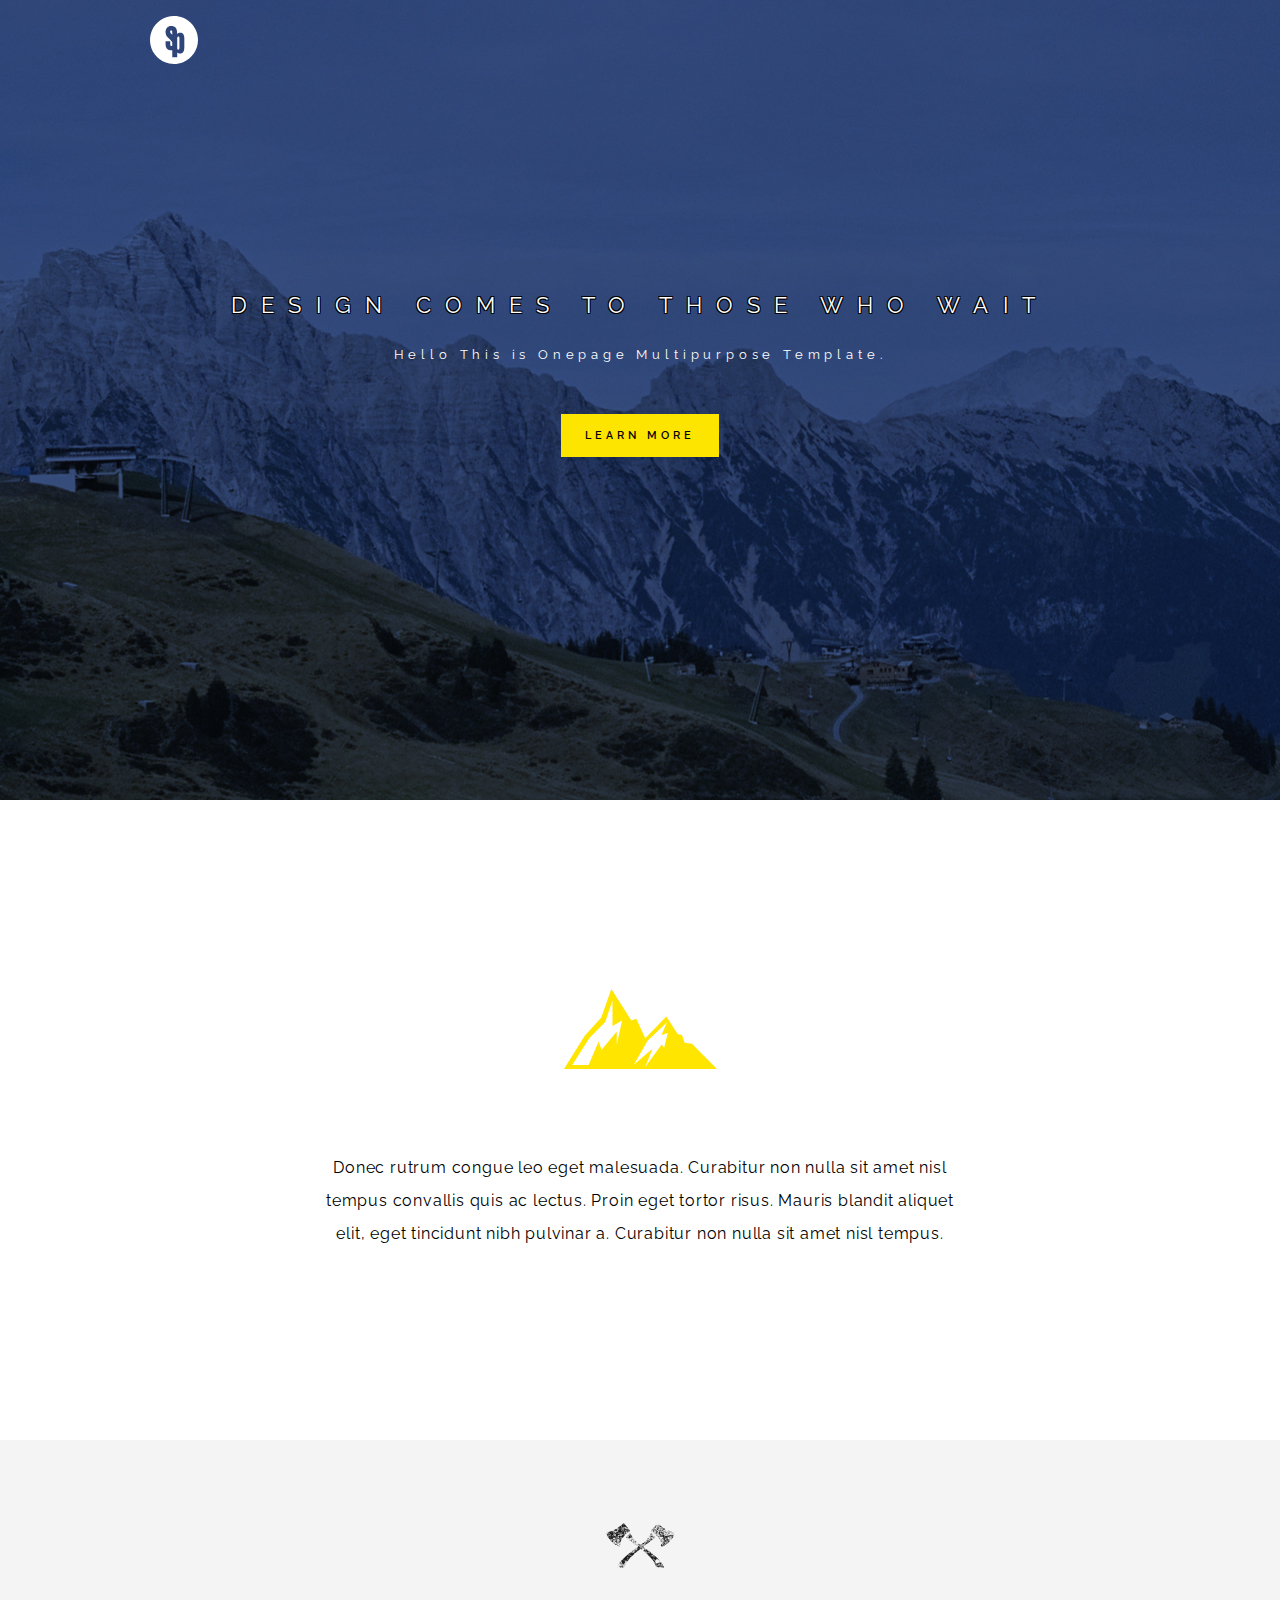
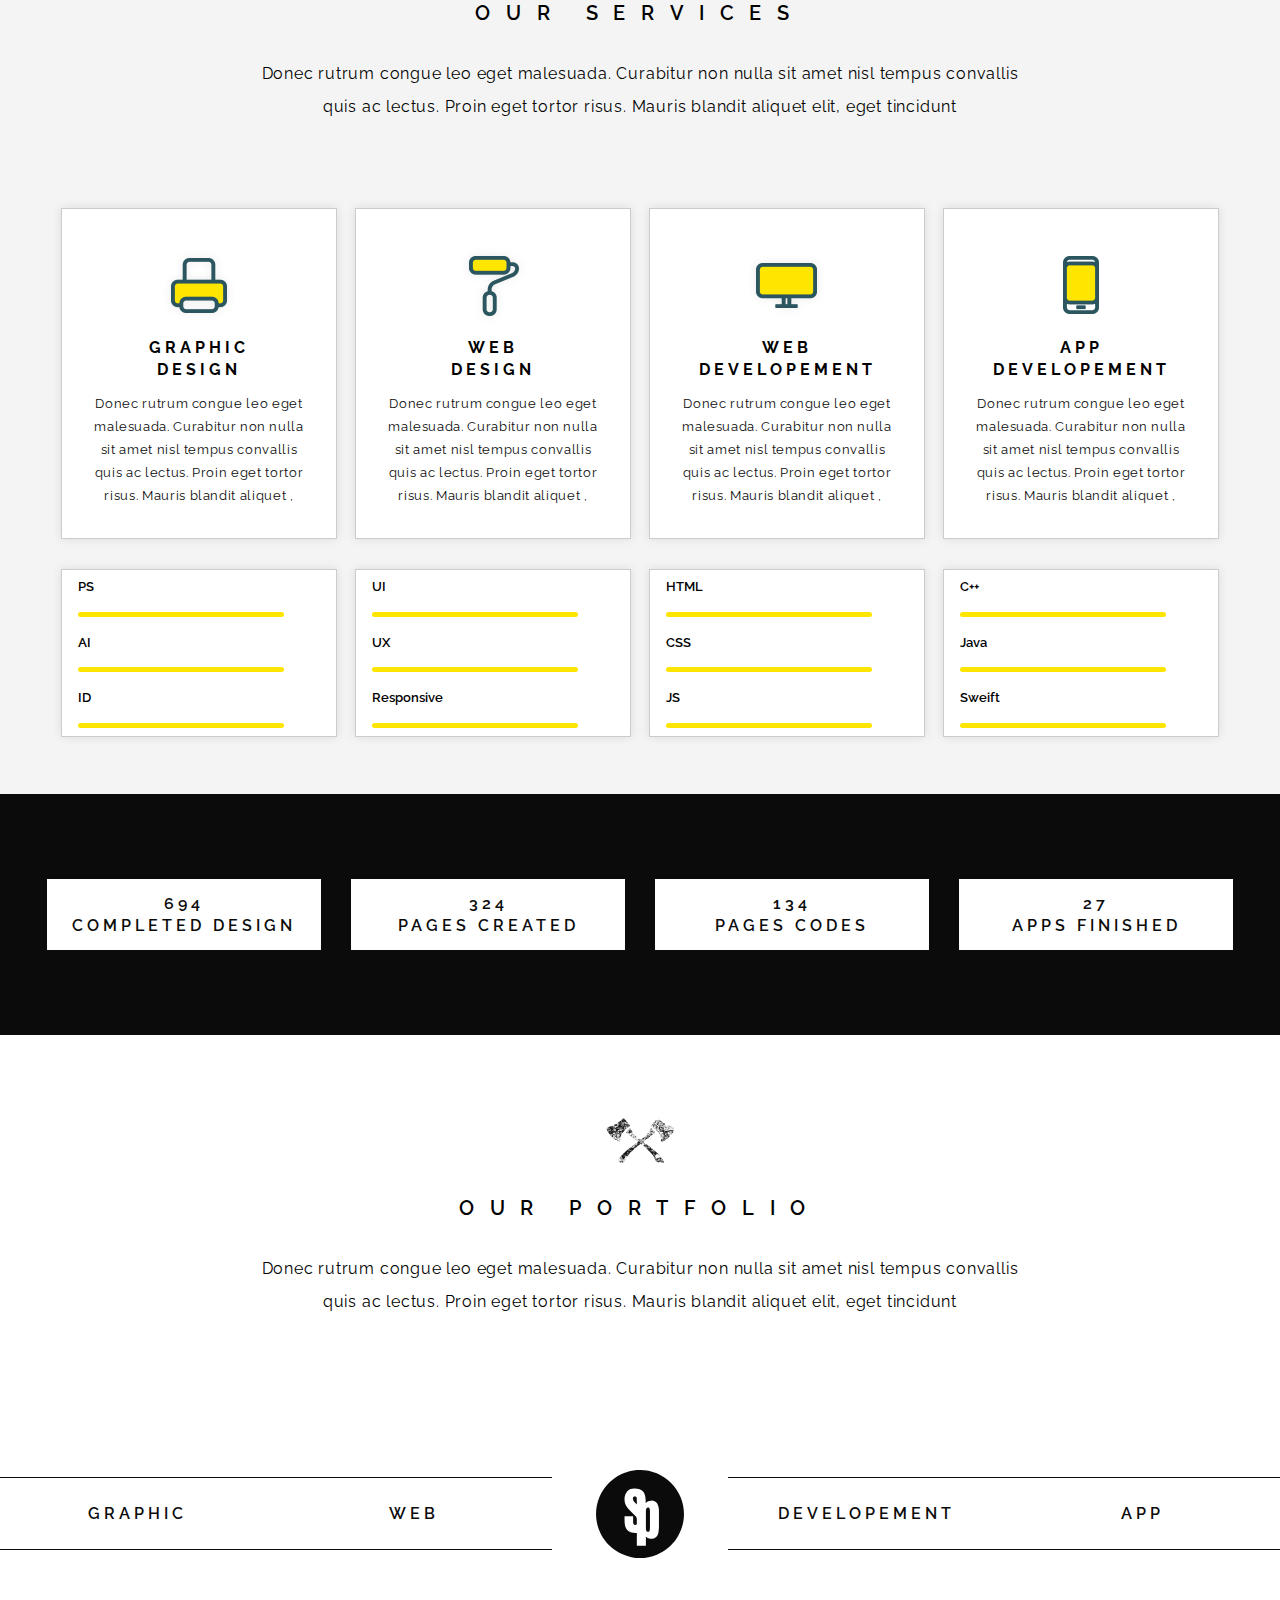
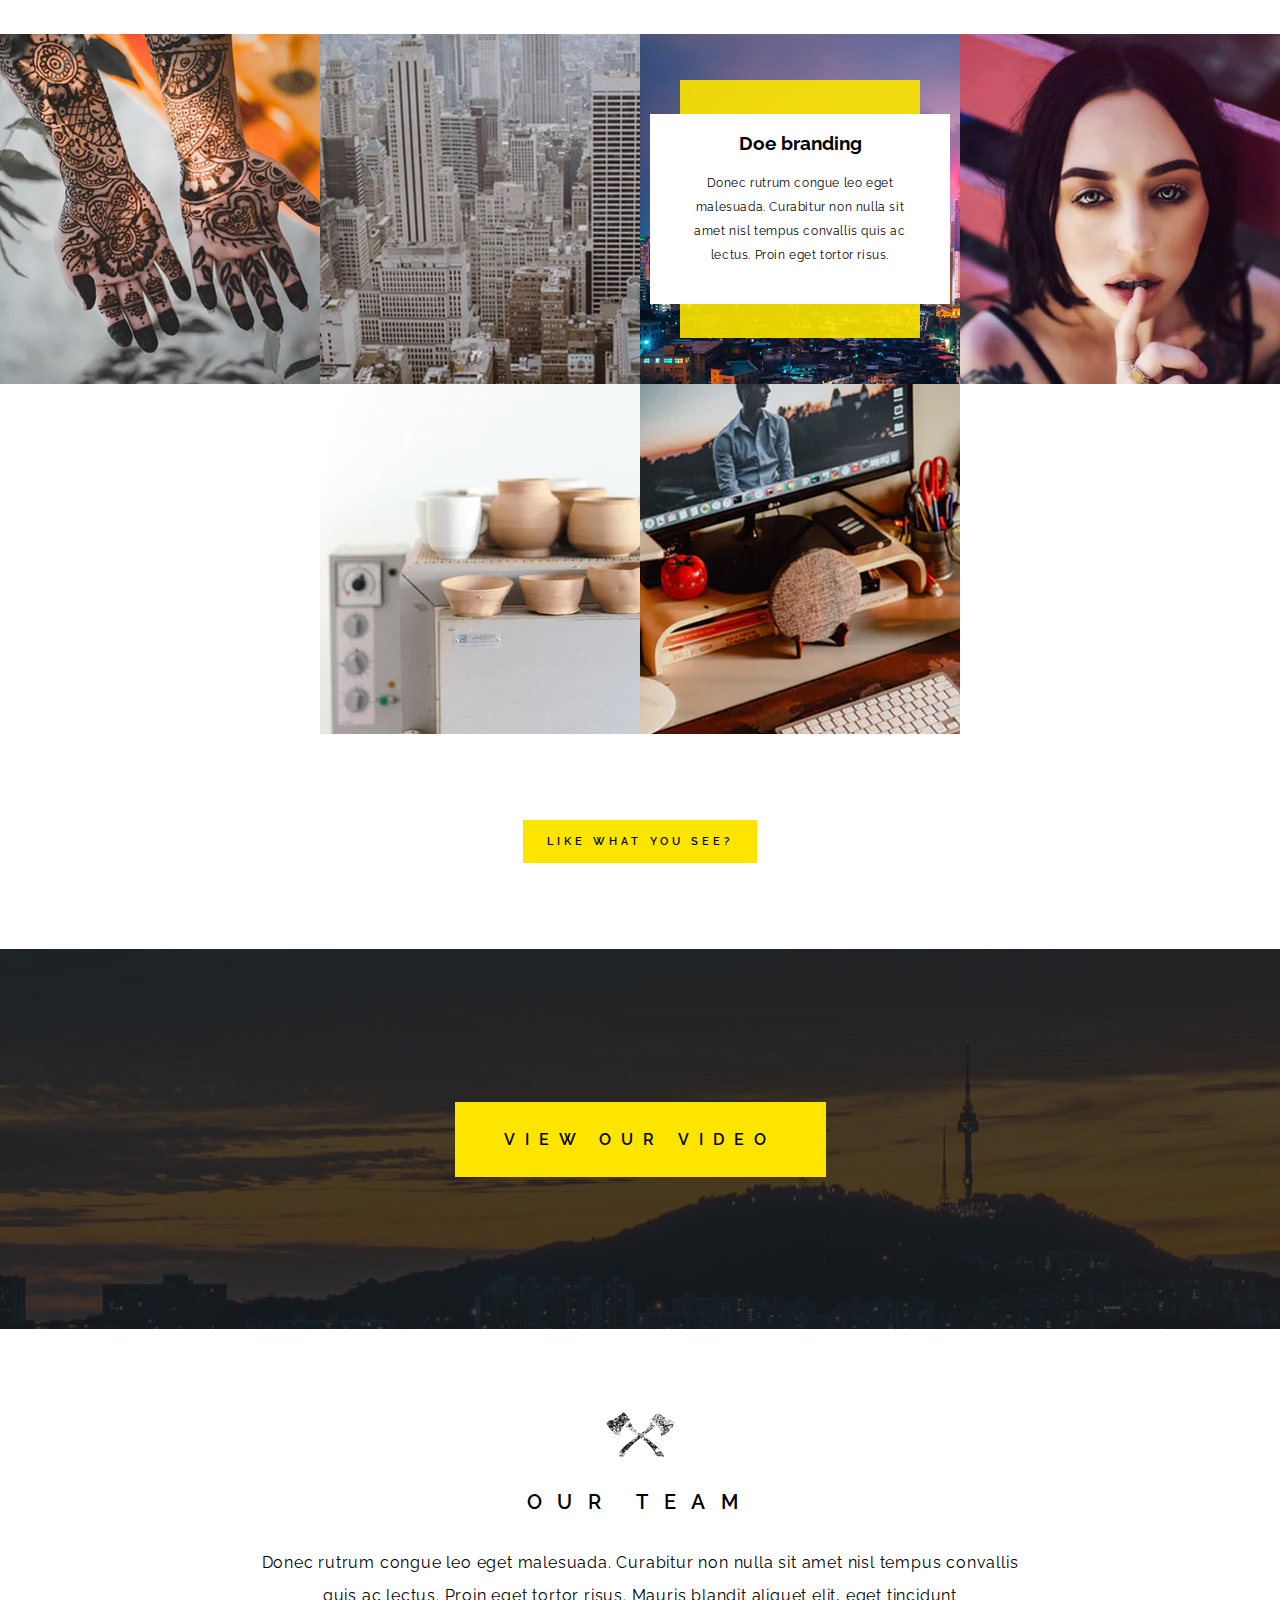
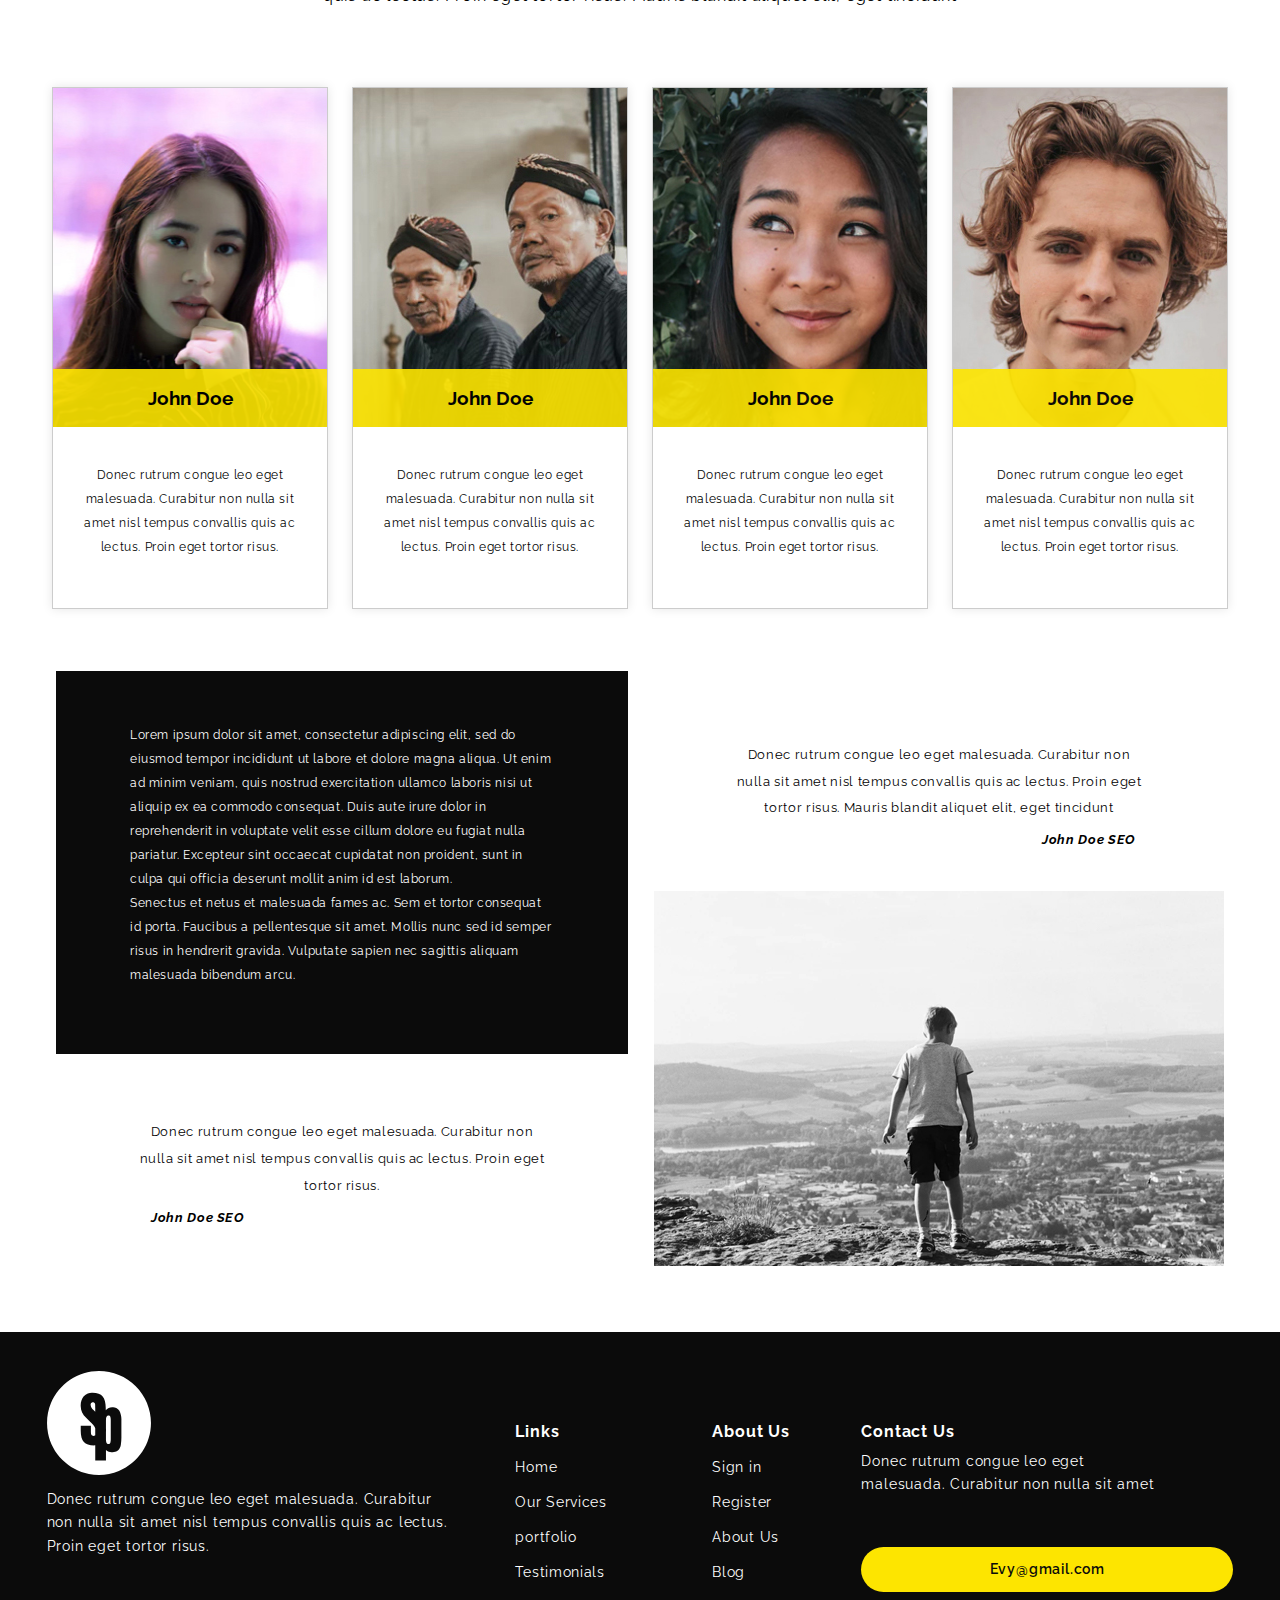
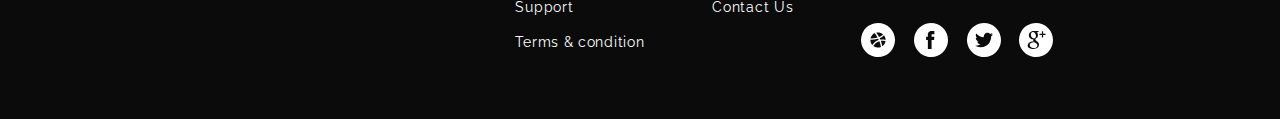
<file: index.html>
<!DOCTYPE html>
<html lang="en">
  <head>
    <meta charset="UTF-8" />
    <meta name="viewport" content="width=device-width, initial-scale=1.0" />
    <title>Design Portfolio</title>
    <link rel="stylesheet" href="style.css" />
    <link rel="preconnect" href="https://fonts.googleapis.com" />
    <link rel="preconnect" href="https://fonts.gstatic.com" crossorigin />
    <link
      href="https://fonts.googleapis.com/css2?family=Raleway:wght@400;600&display=swap"
      rel="stylesheet"
    />
  </head>

  <body>
    <img src="Assets/img/logo/SP1.svg" class="logoTop" />

    <section>
      <div class="flexCenterColum" id="bg1">
        <h1 class="txtWhite textRegular">Design comes to those who wait</h1>
        <h2 class="txtWhite textRegular marginH2">
          Hello This is Onepage Multipurpose Template.
        </h2>

        <div class="btn1 txtColorBlack Yellow textBold">Learn More</div>
      </div>
    </section>

    <section>
      <div class="about flexCenterColum">
        <img src="Assets/img/icons/mountain.svg" />
        <p class="font16 textRegular mounth firstparagraph">
          Donec rutrum congue leo eget malesuada. Curabitur non nulla sit amet
          nisl <br />
          tempus convallis quis ac lectus. Proin eget tortor risus. Mauris
          blandit aliquet <br />
          elit, eget tincidunt nibh pulvinar a. Curabitur non nulla sit amet
          nisl tempus.
        </p>
      </div>
    </section>

    <main>
      <section class="GreyBG flexCenterColum">
        <div class="flexCenterColum">
          <img src="Assets/img/icons/axe.png" class="mounth" />
          <h3 class="titles">Our Services</h3>
          <p class="font16 textRegular MenuparagraphStyle">
            Donec rutrum congue leo eget malesuada. Curabitur non nulla sit amet
            nisl tempus convallis <br />
            quis ac lectus. Proin eget tortor risus. Mauris blandit aliquet
            elit, eget tincidunt
          </p>
        </div>

        <div class="services-info flexCenterRow">
          <div class="flexCenterRow">
            <div class="card flexCenterColum">
              <div class="skill">
                <img src="Assets/img/icons/Services01.png" class="" />
                <h4 class="font16 cardTitles">
                  Graphic <br />
                  Design
                </h4>
                <p class="font13 textRegular txtBlack cardText">
                  Donec rutrum congue leo eget<br />
                  malesuada. Curabitur non nulla <br />
                  sit amet nisl tempus convallis <br />
                  quis ac lectus. Proin eget tortor <br />
                  risus. Mauris blandit aliquet ,
                </p>
              </div>

              <div class="skill-mater card2 font13 textBold">
                <div class="softNames">PS</div>
                <div class="line1"></div>
                <div class="softNames">AI</div>
                <div class="line2"></div>
                <div class="softNames">ID</div>
                <div class="line3"></div>
              </div>
            </div>

            <div class="card flexCenterColum">
              <div class="skill">
                <img src="Assets/img/icons/Services02.png" />
                <h4 class="font16 cardTitles">
                  Web <br />
                  Design
                </h4>
                <p class="font13 textRegular txtBlack cardText">
                  Donec rutrum congue leo eget<br />
                  malesuada. Curabitur non nulla <br />
                  sit amet nisl tempus convallis <br />
                  quis ac lectus. Proin eget tortor <br />
                  risus. Mauris blandit aliquet ,
                </p>
              </div>

              <div class="skill-mater card2 font13 textBold">
                <div class="softNames">UI</div>
                <div class="line2"></div>
                <div class="softNames">UX</div>
                <div class="line1"></div>
                <div class="softNames">Responsive</div>
                <div class="line3"></div>
              </div>
            </div>
          </div>

          <div class="flexCenterRow">
            <div class="card flexCenterColum">
              <div class="skill">
                <img src="Assets/img/icons/Services03.png" />
                <h4 class="font16 cardTitles">
                  Web <br />
                  Developement
                </h4>
                <p class="font13 textRegular txtBlack cardText">
                  Donec rutrum congue leo eget<br />
                  malesuada. Curabitur non nulla <br />
                  sit amet nisl tempus convallis <br />
                  quis ac lectus. Proin eget tortor <br />
                  risus. Mauris blandit aliquet ,
                </p>
              </div>
              <div class="skill-mater card2 font13 textBold">
                <div class="softNames">HTML</div>
                <div class="line3"></div>
                <div class="softNames">CSS</div>
                <div class="line2"></div>
                <div class="softNames">JS</div>
                <div class="line1"></div>
              </div>
            </div>
            <div class="card flexCenterColum">
              <div class="skill">
                <img src="Assets/img/icons/Services04.png" />
                <h4 class="font16 cardTitles">
                  App <br />
                  Developement
                </h4>
                <p class="font13 textRegular txtBlack cardText">
                  Donec rutrum congue leo eget<br />
                  malesuada. Curabitur non nulla <br />
                  sit amet nisl tempus convallis <br />
                  quis ac lectus. Proin eget tortor <br />
                  risus. Mauris blandit aliquet ,
                </p>
              </div>
              <div class="skill-mater card2 font13 textBold">
                <div class="softNames">C++</div>
                <div class="line2"></div>
                <div class="softNames">Java</div>
                <div class="line1"></div>
                <div class="softNames">Sweift</div>
                <div class="line3"></div>
              </div>
            </div>
          </div>
        </div>
      </section>

      <section>
        <div class="AchivmentsMainBox flexCenterRow blackBg">
          <div class="flexCenterRow">
            <div class="achivmentsbox flexCenterColum">
              <p>694</p>
              <p>Completed design</p>
            </div>

            <div class="achivmentsbox flexCenterColum">
              <p>324</p>
              <p>Pages created</p>
            </div>
          </div>
          <div class="flexCenterRow">
            <div class="achivmentsbox flexCenterColum">
              <p>134</p>
              <p>pages codes</p>
            </div>

            <div class="achivmentsbox flexCenterColum">
              <p>27</p>
              <p>Apps Finished</p>
            </div>
          </div>
        </div>
      </section>

      <section class="whiteBG flexCenterColum">
        <img src="Assets/img/icons/axe.png" class="mounth" />
        <h3 class="titles">Our Portfolio</h3>
        <p class="font16 textRegular MenuparagraphStyle">
          Donec rutrum congue leo eget malesuada. Curabitur non nulla sit amet
          nisl tempus convallis <br />
          quis ac lectus. Proin eget tortor risus. Mauris blandit aliquet elit,
          eget tincidunt
        </p>
      </section>

      <section>
        <div class="AchivmentsMainBox flexCenterRowNoWrap">
          <div class="portfolioBox flexCenterColum">
            <p>Graphic</p>
          </div>

          <div class="portfolioBox flexCenterColum">
            <p>Web</p>
          </div>

          <div class="sp2BG flexCenterRowNoWrap">
            <img src="Assets/img/logo/SP2.svg" class="sp2" />
          </div>
          <div class="portfolioBox flexCenterColum">
            <p>Developement</p>
          </div>

          <div class="portfolioBox flexCenterColum">
            <p>App</p>
          </div>
        </div>
      </section>

      <section class="firstGallery flexCenterRow">
        <img src="Assets/img/portGallery/Branding01.jpg" />
        <img src="Assets/img/portGallery/Branding02.jpg" />

        <div class="portGallery flexCenterColum">
          <div class="yellowBoxGallery"></div>
          <div class="whiteBoxGallery flexCenterColum">
            <h3>Doe branding</h3>

            <p>
              Donec rutrum congue leo eget malesuada. Curabitur non nulla sit
              amet nisl tempus convallis quis ac lectus. Proin eget tortor
              risus.
            </p>
          </div>
          <img src="Assets/img/portGallery/Branding03.jpg" />
        </div>

        <img src="Assets/img/portGallery/Branding04.jpg" />
        <img src="Assets/img/portGallery/Branding05.jpg" />
        <img src="Assets/img/portGallery/Branding06.jpg" />
      </section>

      <section class="btn-center flexCenterRow">
        <div class="LikeWhatYouSee">
          <div class="btn2 txtColorBlack Yellow textBold">
            Like what you see?
          </div>
        </div>
      </section>

      <section class="btn-center2 flexCenterColum">
        <p class="btn3 Yellow textBold">View our video</p>
        <img src="Assets/img/bg2.jpg" />
      </section>

      <section class="whiteBG flexCenterColum">
        <img src="Assets/img/icons/axe.png" class="mounth" />
        <h3 class="titles">Our Team</h3>
        <p class="font16 textRegular MenuparagraphStyle">
          Donec rutrum congue leo eget malesuada. Curabitur non nulla sit amet
          nisl tempus convallis <br />
          quis ac lectus. Proin eget tortor risus. Mauris blandit aliquet elit,
          eget tincidunt
        </p>

        <div class="ourTeamBoxContainer flexCenterRow">
          <div class="teamCard">
            <div class="yellowNameBox4Team">
              <h3>John Doe</h3>

              <img src="Assets/img/teamGallery/genrated/Team01.jpg" />
            </div>

            <p>
              Donec rutrum congue leo eget malesuada. Curabitur non nulla sit
              amet nisl tempus convallis quis ac lectus. Proin eget tortor
              risus.
            </p>
          </div>
          <div class="teamCard">
            <div class="yellowNameBox4Team">
              <h3>John Doe</h3>

              <img src="Assets/img/teamGallery/genrated/Team02.jpg" />
            </div>

            <p>
              Donec rutrum congue leo eget malesuada. Curabitur non nulla sit
              amet nisl tempus convallis quis ac lectus. Proin eget tortor
              risus.
            </p>
          </div>
          <div class="teamCard">
            <div class="yellowNameBox4Team">
              <h3>John Doe</h3>

              <img src="Assets/img/teamGallery/genrated/Team03.jpg" />
            </div>

            <p>
              Donec rutrum congue leo eget malesuada. Curabitur non nulla sit
              amet nisl tempus convallis quis ac lectus. Proin eget tortor
              risus.
            </p>
          </div>
          <div class="teamCard">
            <div class="yellowNameBox4Team">
              <h3>John Doe</h3>

              <img src="Assets/img/teamGallery/genrated/Team04.jpg" />
            </div>

            <p>
              Donec rutrum congue leo eget malesuada. Curabitur non nulla sit
              amet nisl tempus convallis quis ac lectus. Proin eget tortor
              risus.
            </p>
          </div>
        </div>
      </section>

      <section class="BeforeFooter flexCenterRow">
        <div class="flexCenterColum">
          <div class="BeforeFooterLeft">
            <p>
              Lorem ipsum dolor sit amet, consectetur adipiscing elit, sed do
              eiusmod tempor incididunt ut labore et dolore magna aliqua. Ut
              enim ad minim veniam, quis nostrud exercitation ullamco laboris
              nisi ut aliquip ex ea commodo consequat. Duis aute irure dolor in
              reprehenderit in voluptate velit esse cillum dolore eu fugiat
              nulla pariatur. Excepteur sint occaecat cupidatat non proident,
              sunt in culpa qui officia deserunt mollit anim id est laborum.
              <br />
              Senectus et netus et malesuada fames ac. Sem et tortor consequat
              id porta. Faucibus a pellentesque sit amet. Mollis nunc sed id
              semper risus in hendrerit gravida. Vulputate sapien nec sagittis
              aliquam malesuada bibendum arcu.
            </p>
          </div>
          <div class="BeforeFooterLeftP2">
            <p>
              Donec rutrum congue leo eget malesuada. Curabitur non nulla sit
              amet nisl tempus convallis quis ac lectus. Proin eget tortor
              risus.
            </p>
            <strong>John Doe SEO</strong>
          </div>
        </div>
        <div class="flexCenterColum">
          <div class="BeforeFooterRight">
            <p>
              Donec rutrum congue leo eget malesuada. Curabitur non<br />
              nulla sit amet nisl tempus convallis quis ac lectus. Proin eget
              <br />tortor risus. Mauris blandit aliquet elit, eget tincidunt
            </p>
            <strong>John Doe SEO</strong>
          </div>
          <img src="Assets/img/photoBW.jpg" />
        </div>
      </section>
    </main>

    <footer class="footerContainer">
      <div class="FooterList SPblock">
        <div>
          <img src="Assets/img/logo/SP1.svg" class="FooterLogo" />
        </div>
        <p>
          Donec rutrum congue leo eget malesuada. Curabitur<br />
          non nulla sit amet nisl tempus convallis quis ac lectus.<br />
          Proin eget tortor risus.
        </p>
      </div>
      <nav class="FooterList">
        <ul>
          <li><strong>Links</strong></li>
          <li>Home</li>
          <li>Our Services</li>
          <li>portfolio</li>
          <li>Testimonials</li>
          <li>Support</li>
          <li>Terms & condition</li>
        </ul>
      </nav>

      <nav class="FooterList">
        <ul>
          <li><strong>About Us</strong></li>
          <li>Sign in</li>
          <li>Register</li>
          <li>About Us</li>
          <li>Blog</li>
          <li>Contact Us</li>
        </ul>
      </nav>

      <div class="FooterList">
        <strong>Contact Us</strong>
        <p>
          Donec rutrum congue leo eget <br />malesuada. Curabitur non nulla sit
          amet
        </p>
        <p class="textBold emailBtn">Evy@gmail.com</p>
        <div>
          <img src="Assets/img/icons/Social/Social04.svg" />
          <img src="Assets/img/icons/Social/Social03.svg" />
          <img src="Assets/img/icons/Social/Social02.svg" />
          <img src="Assets/img/icons/Social/Social01.svg" />
        </div>
      </div>
    </footer>
    <!-- <script href="main.js"></script> -->
  </body>
</html>
</file>
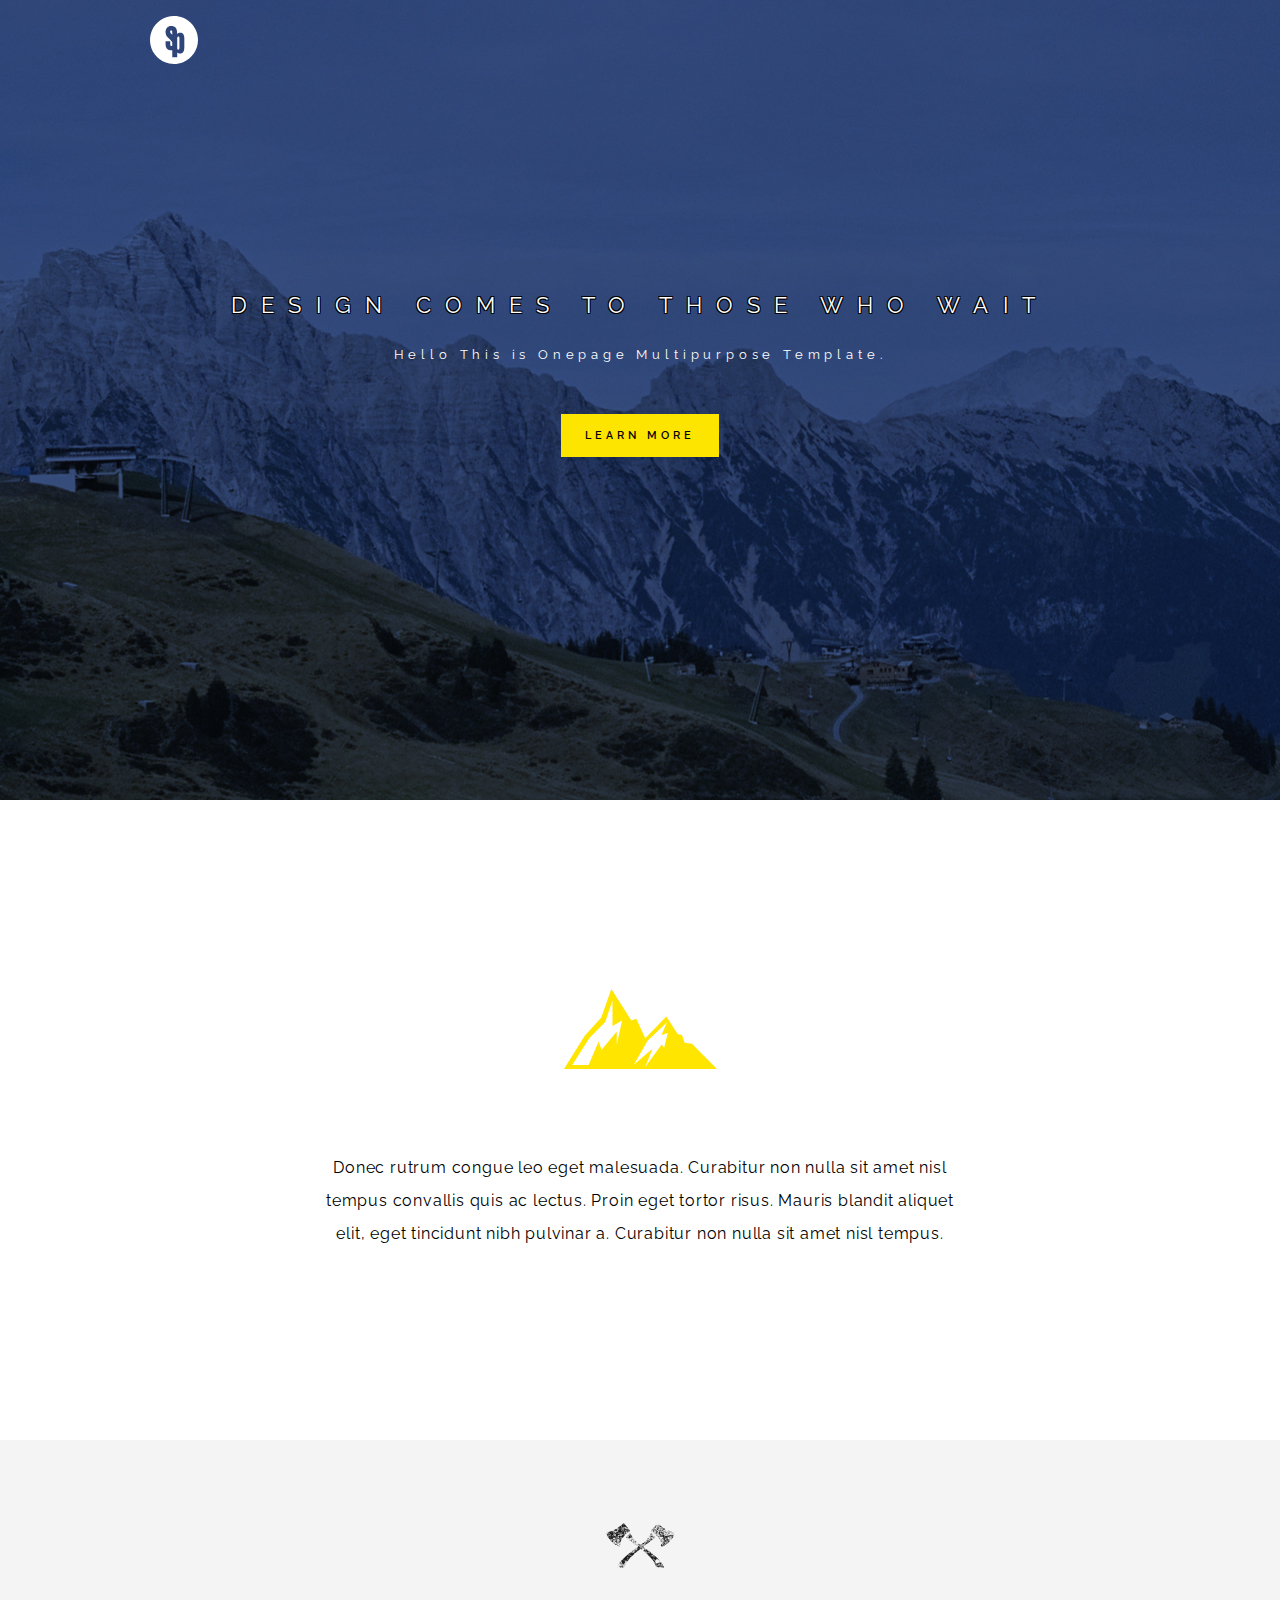
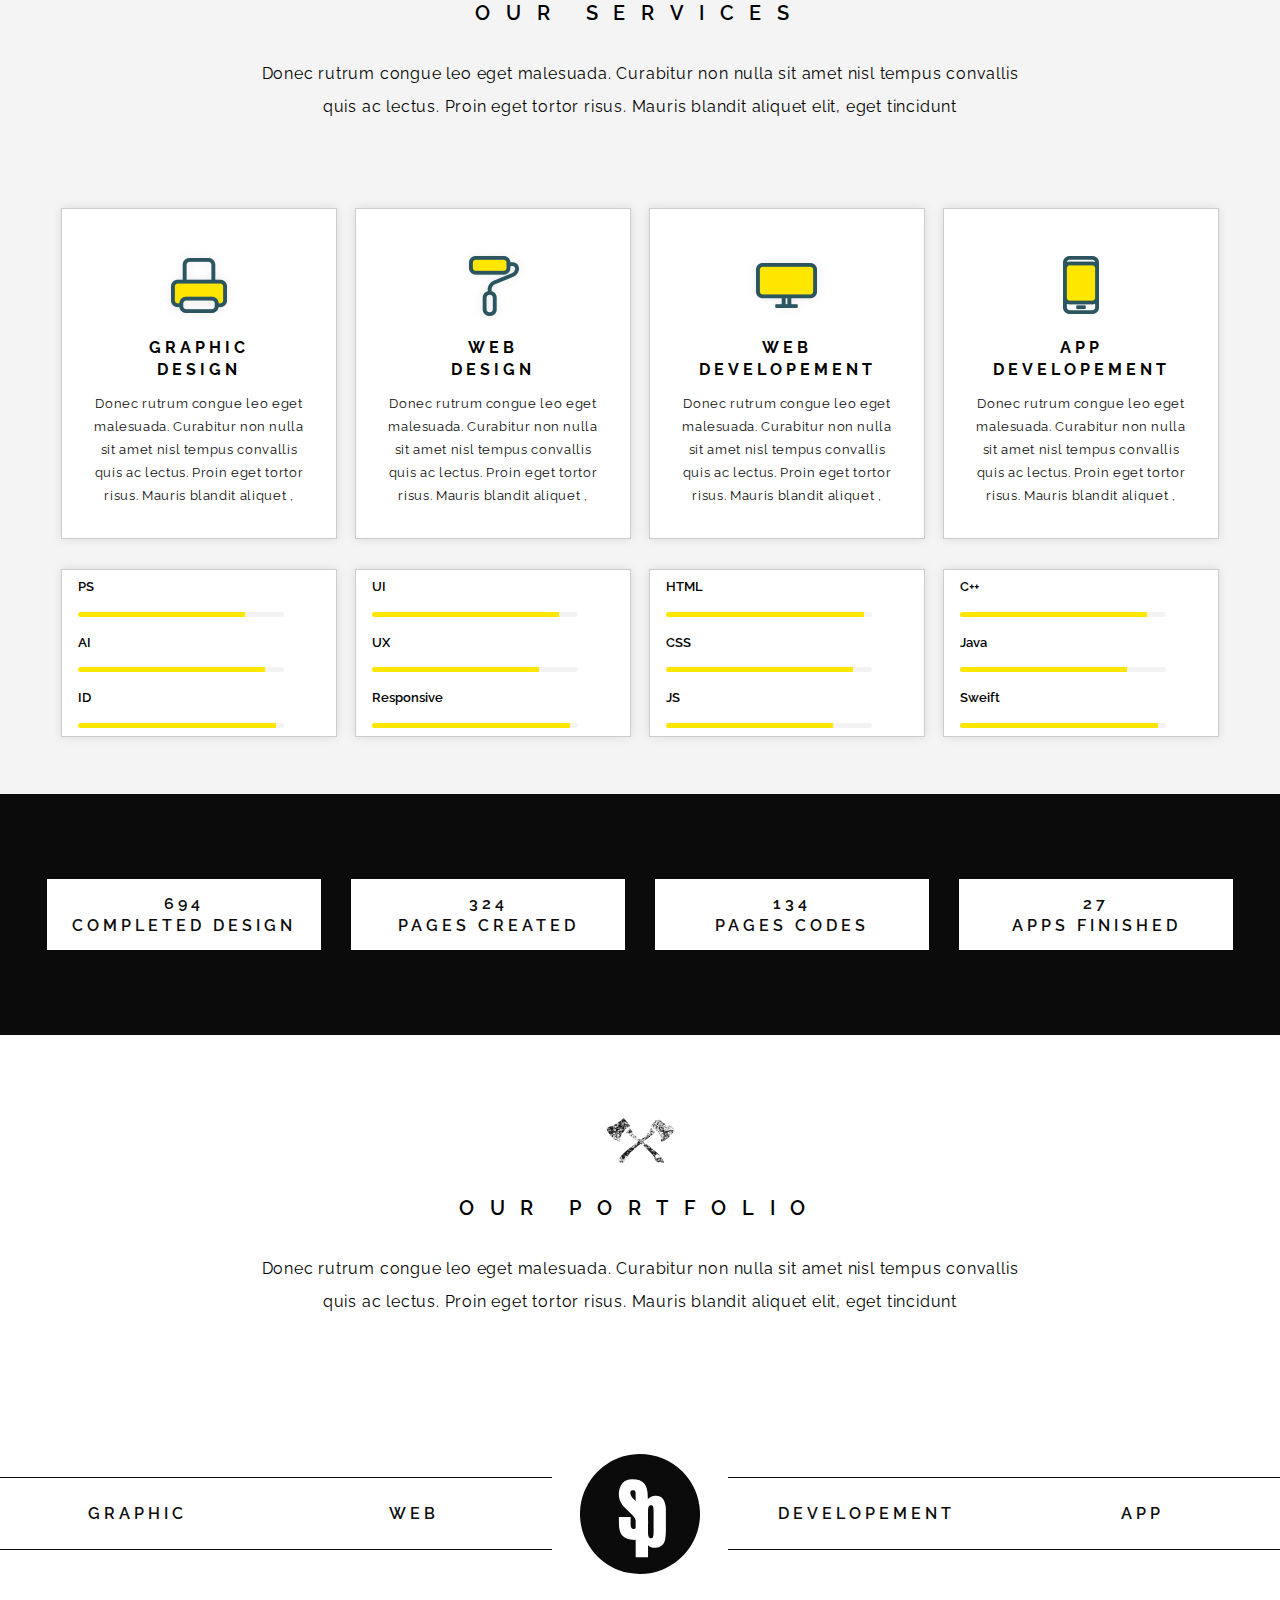
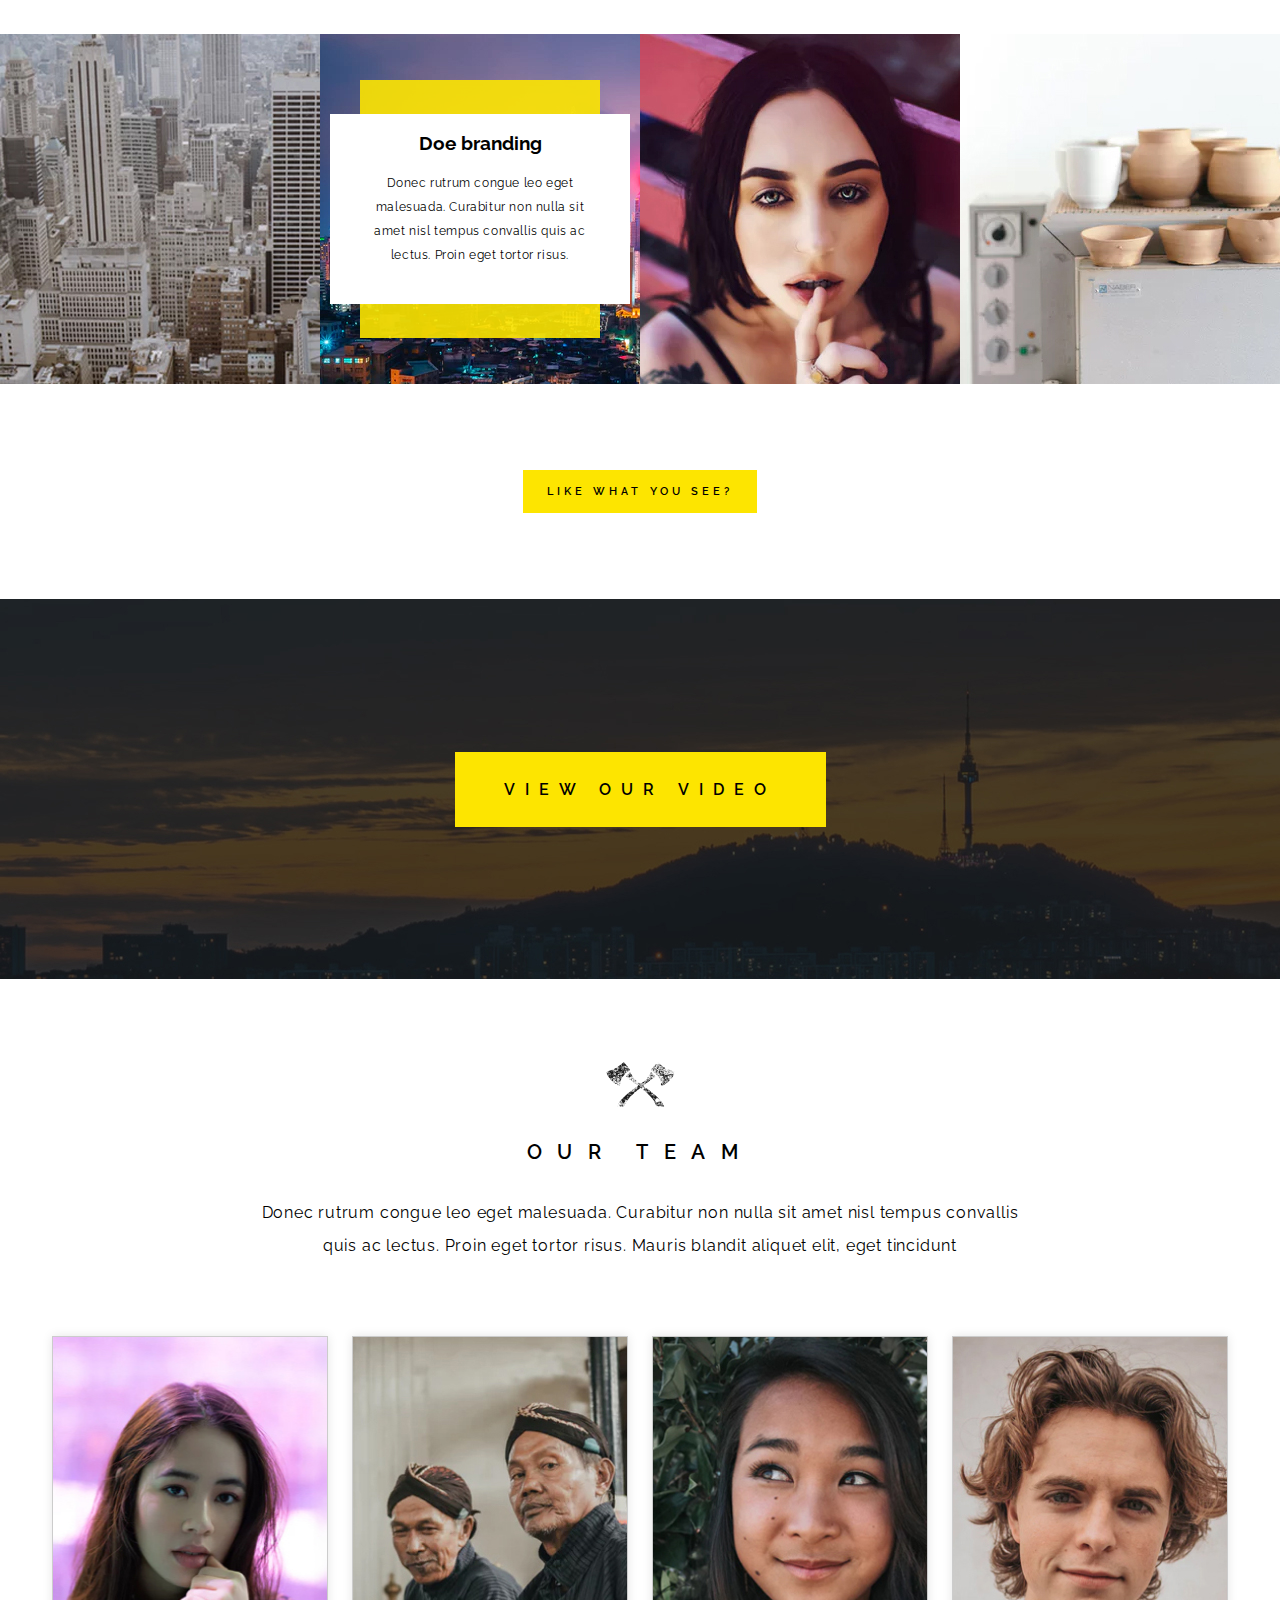
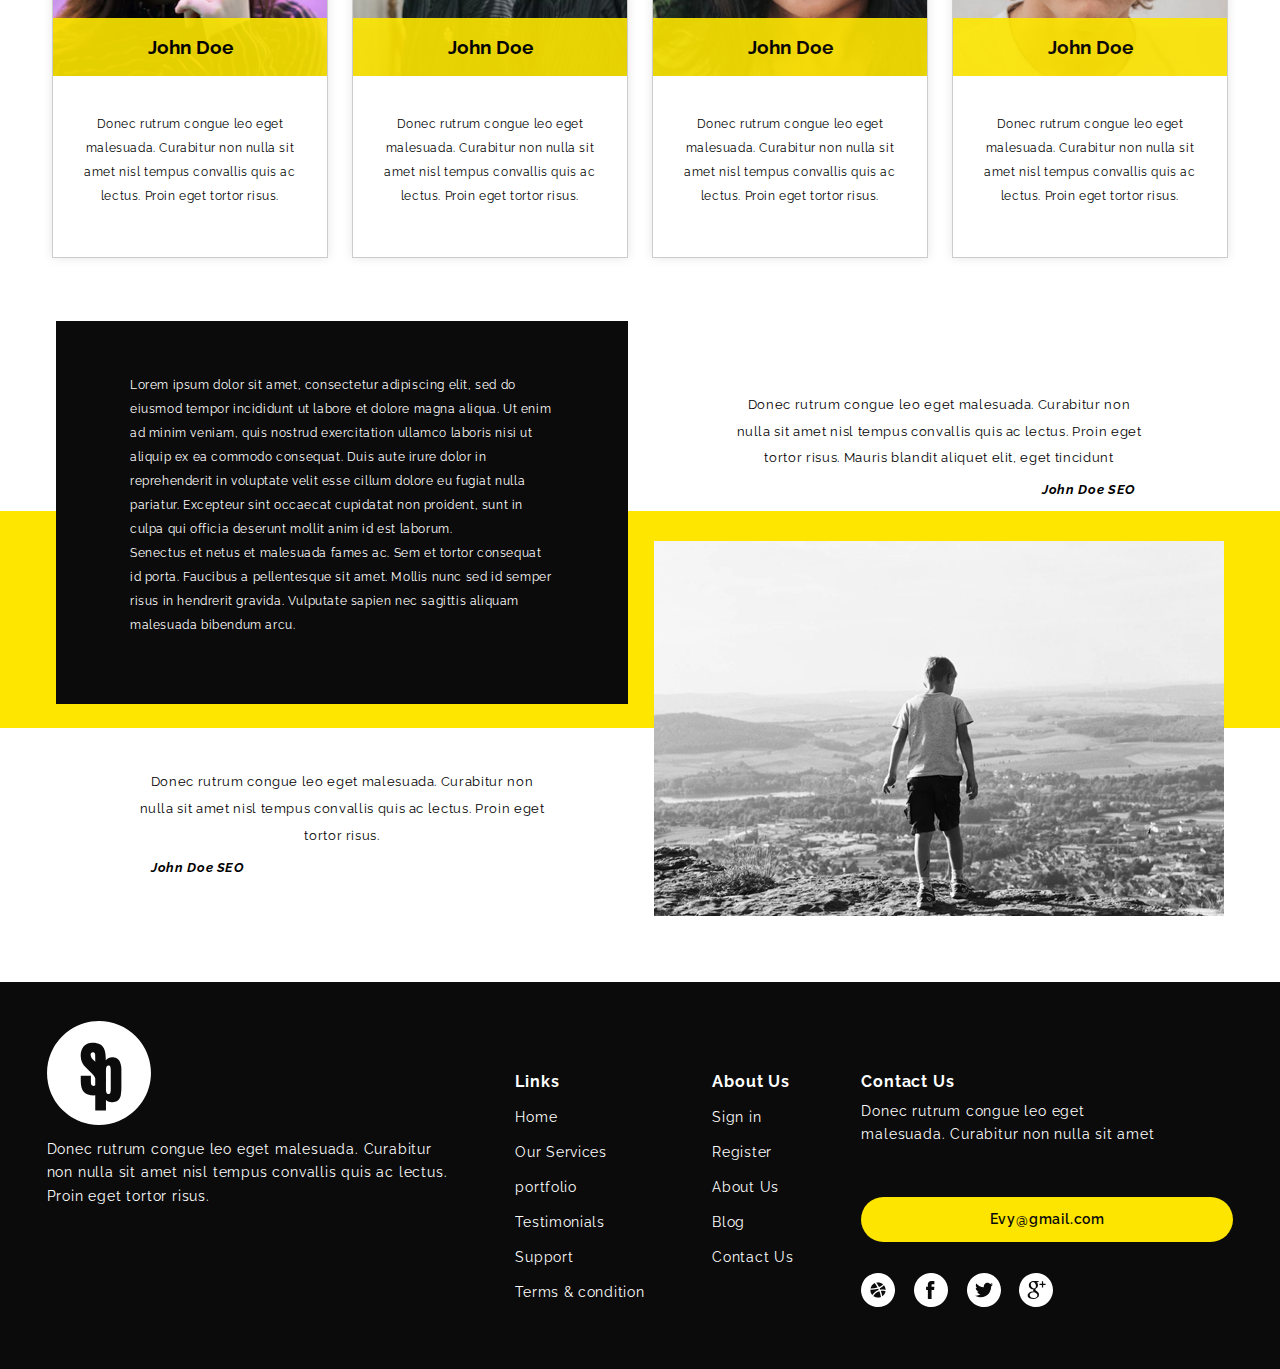
<file: Assets/www/index.html>
<!DOCTYPE html>
<html lang="en">
  <head>
    <meta charset="UTF-8" />
    <meta name="viewport" content="width=device-width, initial-scale=1.0" />
    <title>Design Portfolio</title>
    <link rel="stylesheet" href="style.css" />
    <link rel="preconnect" href="https://fonts.googleapis.com" />
    <link rel="preconnect" href="https://fonts.gstatic.com" crossorigin />
    <link
      href="https://fonts.googleapis.com/css2?family=Raleway:wght@400;600&display=swap"
      rel="stylesheet"
    />
  </head>

  <body>
    <img src="Assets/img/logo/SP1.svg" class="logoTop" />

    <section>
      <div class="flexCenterColum" id="bg1">
        <h1 class="txtWhite textRegular">Design comes to those who wait</h1>
        <h2 class="txtWhite textRegular marginH2">
          Hello This is Onepage Multipurpose Template.
        </h2>

        <div class="btn1 txtColorBlack Yellow textBold">Learn More</div>
      </div>
    </section>

    <section>
      <div class="about flexCenterColum">
        <img src="Assets/img/icons/mountain.svg" />
        <p class="font16 textRegular mounth firstparagraph">
          Donec rutrum congue leo eget malesuada. Curabitur non nulla sit amet
          nisl <br />
          tempus convallis quis ac lectus. Proin eget tortor risus. Mauris
          blandit aliquet <br />
          elit, eget tincidunt nibh pulvinar a. Curabitur non nulla sit amet
          nisl tempus.
        </p>
      </div>
    </section>

    <main>
      <section class="GreyBG flexCenterColum">
        <img src="Assets/img/icons/axe.png" class="mounth" />
        <h3 class="titles">Our Services</h3>
        <p class="font16 textRegular MenuparagraphStyle">
          Donec rutrum congue leo eget malesuada. Curabitur non nulla sit amet
          nisl tempus convallis <br />
          quis ac lectus. Proin eget tortor risus. Mauris blandit aliquet elit,
          eget tincidunt
        </p>

        <div class="services-info flexCenterRow">
          <div class="card flexCenterColum">
            <div class="skill">
              <img src="Assets/img/icons/Services01.png" class="" />
              <h4 class="font16 cardTitles">
                Graphic <br />
                Design
              </h4>
              <p class="font13 textRegular txtBlack cardText">
                Donec rutrum congue leo eget<br />
                malesuada. Curabitur non nulla <br />
                sit amet nisl tempus convallis <br />
                quis ac lectus. Proin eget tortor <br />
                risus. Mauris blandit aliquet ,
              </p>
            </div>
            <div class="skill-mater card2 font13 textBold">
              <div class="softNames">PS</div>
              <div class="line1"></div>
              <div class="softNames">AI</div>
              <div class="line2"></div>
              <div class="softNames">ID</div>
              <div class="line3"></div>
            </div>
          </div>

          <div class="card flexCenterColum">
            <div class="skill">
              <img src="Assets/img/icons/Services02.png" />
              <h4 class="font16 cardTitles">
                Web <br />
                Design
              </h4>
              <p class="font13 textRegular txtBlack cardText">
                Donec rutrum congue leo eget<br />
                malesuada. Curabitur non nulla <br />
                sit amet nisl tempus convallis <br />
                quis ac lectus. Proin eget tortor <br />
                risus. Mauris blandit aliquet ,
              </p>
            </div>
            <div class="skill-mater card2 font13 textBold">
              <div class="softNames">UI</div>
              <div class="line2"></div>
              <div class="softNames">UX</div>
              <div class="line1"></div>
              <div class="softNames">Responsive</div>
              <div class="line3"></div>
            </div>
          </div>
          <div class="card flexCenterColum">
            <div class="skill">
              <img src="Assets/img/icons/Services03.png" />
              <h4 class="font16 cardTitles">
                Web <br />
                Developement
              </h4>
              <p class="font13 textRegular txtBlack cardText">
                Donec rutrum congue leo eget<br />
                malesuada. Curabitur non nulla <br />
                sit amet nisl tempus convallis <br />
                quis ac lectus. Proin eget tortor <br />
                risus. Mauris blandit aliquet ,
              </p>
            </div>
            <div class="skill-mater card2 font13 textBold">
              <div class="softNames">HTML</div>
              <div class="line3"></div>
              <div class="softNames">CSS</div>
              <div class="line2"></div>
              <div class="softNames">JS</div>
              <div class="line1"></div>
            </div>
          </div>
          <div class="card flexCenterColum">
            <div class="skill">
              <img src="Assets/img/icons/Services04.png" />
              <h4 class="font16 cardTitles">
                App <br />
                Developement
              </h4>
              <p class="font13 textRegular txtBlack cardText">
                Donec rutrum congue leo eget<br />
                malesuada. Curabitur non nulla <br />
                sit amet nisl tempus convallis <br />
                quis ac lectus. Proin eget tortor <br />
                risus. Mauris blandit aliquet ,
              </p>
            </div>
            <div class="skill-mater card2 font13 textBold">
              <div class="softNames">C++</div>
              <div class="line2"></div>
              <div class="softNames">Java</div>
              <div class="line1"></div>
              <div class="softNames">Sweift</div>
              <div class="line3"></div>
            </div>
          </div>
        </div>
      </section>

      <section>
        <div class="AchivmentsMainBox flexCenterRow blackBg">
          <div class="achivmentsbox flexCenterColum">
            <p>694</p>
            <p>Completed design</p>
          </div>

          <div class="achivmentsbox flexCenterColum">
            <p>324</p>
            <p>Pages created</p>
          </div>

          <div class="achivmentsbox flexCenterColum">
            <p>134</p>
            <p>pages codes</p>
          </div>

          <div class="achivmentsbox flexCenterColum">
            <p>27</p>
            <p>Apps Finished</p>
          </div>
        </div>
      </section>

      <section class="whiteBG flexCenterColum">
        <img src="Assets/img/icons/axe.png" class="mounth" />
        <h3 class="titles">Our Portfolio</h3>
        <p class="font16 textRegular MenuparagraphStyle">
          Donec rutrum congue leo eget malesuada. Curabitur non nulla sit amet
          nisl tempus convallis <br />
          quis ac lectus. Proin eget tortor risus. Mauris blandit aliquet elit,
          eget tincidunt
        </p>
      </section>

      <section>
        <div class="AchivmentsMainBox flexCenterRow">
          <div class="portfolioBox flexCenterColum">
            <p>Graphic</p>
          </div>

          <div class="portfolioBox flexCenterColum">
            <p>Web</p>
          </div>

          <div class="sp2BG flexCenterRow">
            <img src="Assets/img/logo/SP2.svg" class="sp2" />
          </div>
          <div class="portfolioBox flexCenterColum">
            <p>Developement</p>
          </div>

          <div class="portfolioBox flexCenterColum">
            <p>App</p>
          </div>
        </div>
      </section>

      <section class="firstGallery flexCenterRow">
        <img src="Assets/img/portGallery/Branding01.jpg" />
        <img src="Assets/img/portGallery/Branding02.jpg" />

        <div class="portGallery flexCenterColum">
          <div class="yellowBoxGallery"></div>
          <div class="whiteBoxGallery flexCenterColum">
            <h3>Doe branding</h3>

            <p>
              Donec rutrum congue leo eget malesuada. Curabitur non nulla sit
              amet nisl tempus convallis quis ac lectus. Proin eget tortor
              risus.
            </p>
          </div>
          <img src="Assets/img/portGallery/Branding03.jpg" />
        </div>

        <img src="Assets/img/portGallery/Branding04.jpg" />
        <img src="Assets/img/portGallery/Branding05.jpg" />
        <img src="Assets/img/portGallery/Branding06.jpg" />
      </section>

      <section class="btn-center flexCenterRow">
        <div class="LikeWhatYouSee">
          <div class="btn2 txtColorBlack Yellow textBold">
            Like what you see?
          </div>
        </div>
      </section>

      <section class="btn-center2 flexCenterColum">
        <p class="btn3 Yellow textBold">View our video</p>
        <img src="Assets/img/bg2.jpg" />
      </section>

      <section class="whiteBG flexCenterColum">
        <img src="Assets/img/icons/axe.png" class="mounth" />
        <h3 class="titles">Our Team</h3>
        <p class="font16 textRegular MenuparagraphStyle">
          Donec rutrum congue leo eget malesuada. Curabitur non nulla sit amet
          nisl tempus convallis <br />
          quis ac lectus. Proin eget tortor risus. Mauris blandit aliquet elit,
          eget tincidunt
        </p>

        <div class="ourTeamBoxContainer flexCenterRow">
          <div class="teamCard">
            <div class="yellowNameBox4Team">
              <h3>John Doe</h3>

              <img src="Assets/img/teamGallery/genrated/Team01.jpg" />
            </div>

            <p>
              Donec rutrum congue leo eget malesuada. Curabitur non nulla sit
              amet nisl tempus convallis quis ac lectus. Proin eget tortor
              risus.
            </p>
          </div>
          <div class="teamCard">
            <div class="yellowNameBox4Team">
              <h3>John Doe</h3>

              <img src="Assets/img/teamGallery/genrated/Team02.jpg" />
            </div>

            <p>
              Donec rutrum congue leo eget malesuada. Curabitur non nulla sit
              amet nisl tempus convallis quis ac lectus. Proin eget tortor
              risus.
            </p>
          </div>
          <div class="teamCard">
            <div class="yellowNameBox4Team">
              <h3>John Doe</h3>

              <img src="Assets/img/teamGallery/genrated/Team03.jpg" />
            </div>

            <p>
              Donec rutrum congue leo eget malesuada. Curabitur non nulla sit
              amet nisl tempus convallis quis ac lectus. Proin eget tortor
              risus.
            </p>
          </div>
          <div class="teamCard">
            <div class="yellowNameBox4Team">
              <h3>John Doe</h3>

              <img src="Assets/img/teamGallery/genrated/Team04.jpg" />
            </div>

            <p>
              Donec rutrum congue leo eget malesuada. Curabitur non nulla sit
              amet nisl tempus convallis quis ac lectus. Proin eget tortor
              risus.
            </p>
          </div>
        </div>
      </section>

      <section class="BeforeFooter flexCenterRow">
        <div class="flexCenterColum">
          <div class="BeforeFooterLeft">
            <p>
              Lorem ipsum dolor sit amet, consectetur adipiscing elit, sed do
              eiusmod tempor incididunt ut labore et dolore magna aliqua. Ut
              enim ad minim veniam, quis nostrud exercitation ullamco laboris
              nisi ut aliquip ex ea commodo consequat. Duis aute irure dolor in
              reprehenderit in voluptate velit esse cillum dolore eu fugiat
              nulla pariatur. Excepteur sint occaecat cupidatat non proident,
              sunt in culpa qui officia deserunt mollit anim id est laborum.
              <br />
              Senectus et netus et malesuada fames ac. Sem et tortor consequat
              id porta. Faucibus a pellentesque sit amet. Mollis nunc sed id
              semper risus in hendrerit gravida. Vulputate sapien nec sagittis
              aliquam malesuada bibendum arcu.
            </p>
          </div>
          <div class="BeforeFooterLeftP2">
            <p>
              Donec rutrum congue leo eget malesuada. Curabitur non nulla sit
              amet nisl tempus convallis quis ac lectus. Proin eget tortor
              risus.
            </p>
            <strong>John Doe SEO</strong>
          </div>
        </div>
        <div class="flexCenterColum">
          <div class="BeforeFooterRight">
            <p>
              Donec rutrum congue leo eget malesuada. Curabitur non<br />
              nulla sit amet nisl tempus convallis quis ac lectus. Proin eget
              <br />tortor risus. Mauris blandit aliquet elit, eget tincidunt
            </p>
            <strong>John Doe SEO</strong>
          </div>
          <img src="Assets/img/photoBW.jpg" />
        </div>
      </section>
    </main>

    <footer class="footerContainer">
      <div class="FooterList SPblock">
        <div>
          <img src="Assets/img/logo/SP1.svg" class="FooterLogo" />
        </div>
        <p>
          Donec rutrum congue leo eget malesuada. Curabitur<br />
          non nulla sit amet nisl tempus convallis quis ac lectus.<br />
          Proin eget tortor risus.
        </p>
      </div>
      <nav class="FooterList">
        <ul>
          <li><strong>Links</strong></li>
          <li>Home</li>
          <li>Our Services</li>
          <li>portfolio</li>
          <li>Testimonials</li>
          <li>Support</li>
          <li>Terms & condition</li>
        </ul>
      </nav>

      <nav class="FooterList">
        <ul>
          <li><strong>About Us</strong></li>
          <li>Sign in</li>
          <li>Register</li>
          <li>About Us</li>
          <li>Blog</li>
          <li>Contact Us</li>
        </ul>
      </nav>

      <div class="FooterList">
        <strong>Contact Us</strong>
        <p>
          Donec rutrum congue leo eget <br />malesuada. Curabitur non nulla sit
          amet
        </p>
        <p class="textBold emailBtn">Evy@gmail.com</p>
        <div>
          <img src="Assets/img/icons/Social/Social04.svg" />
          <img src="Assets/img/icons/Social/Social03.svg" />
          <img src="Assets/img/icons/Social/Social02.svg" />
          <img src="Assets/img/icons/Social/Social01.svg" />
        </div>
      </div>
    </footer>
    <!-- <script href="main.js"></script> -->
  </body>
</html>
</file>
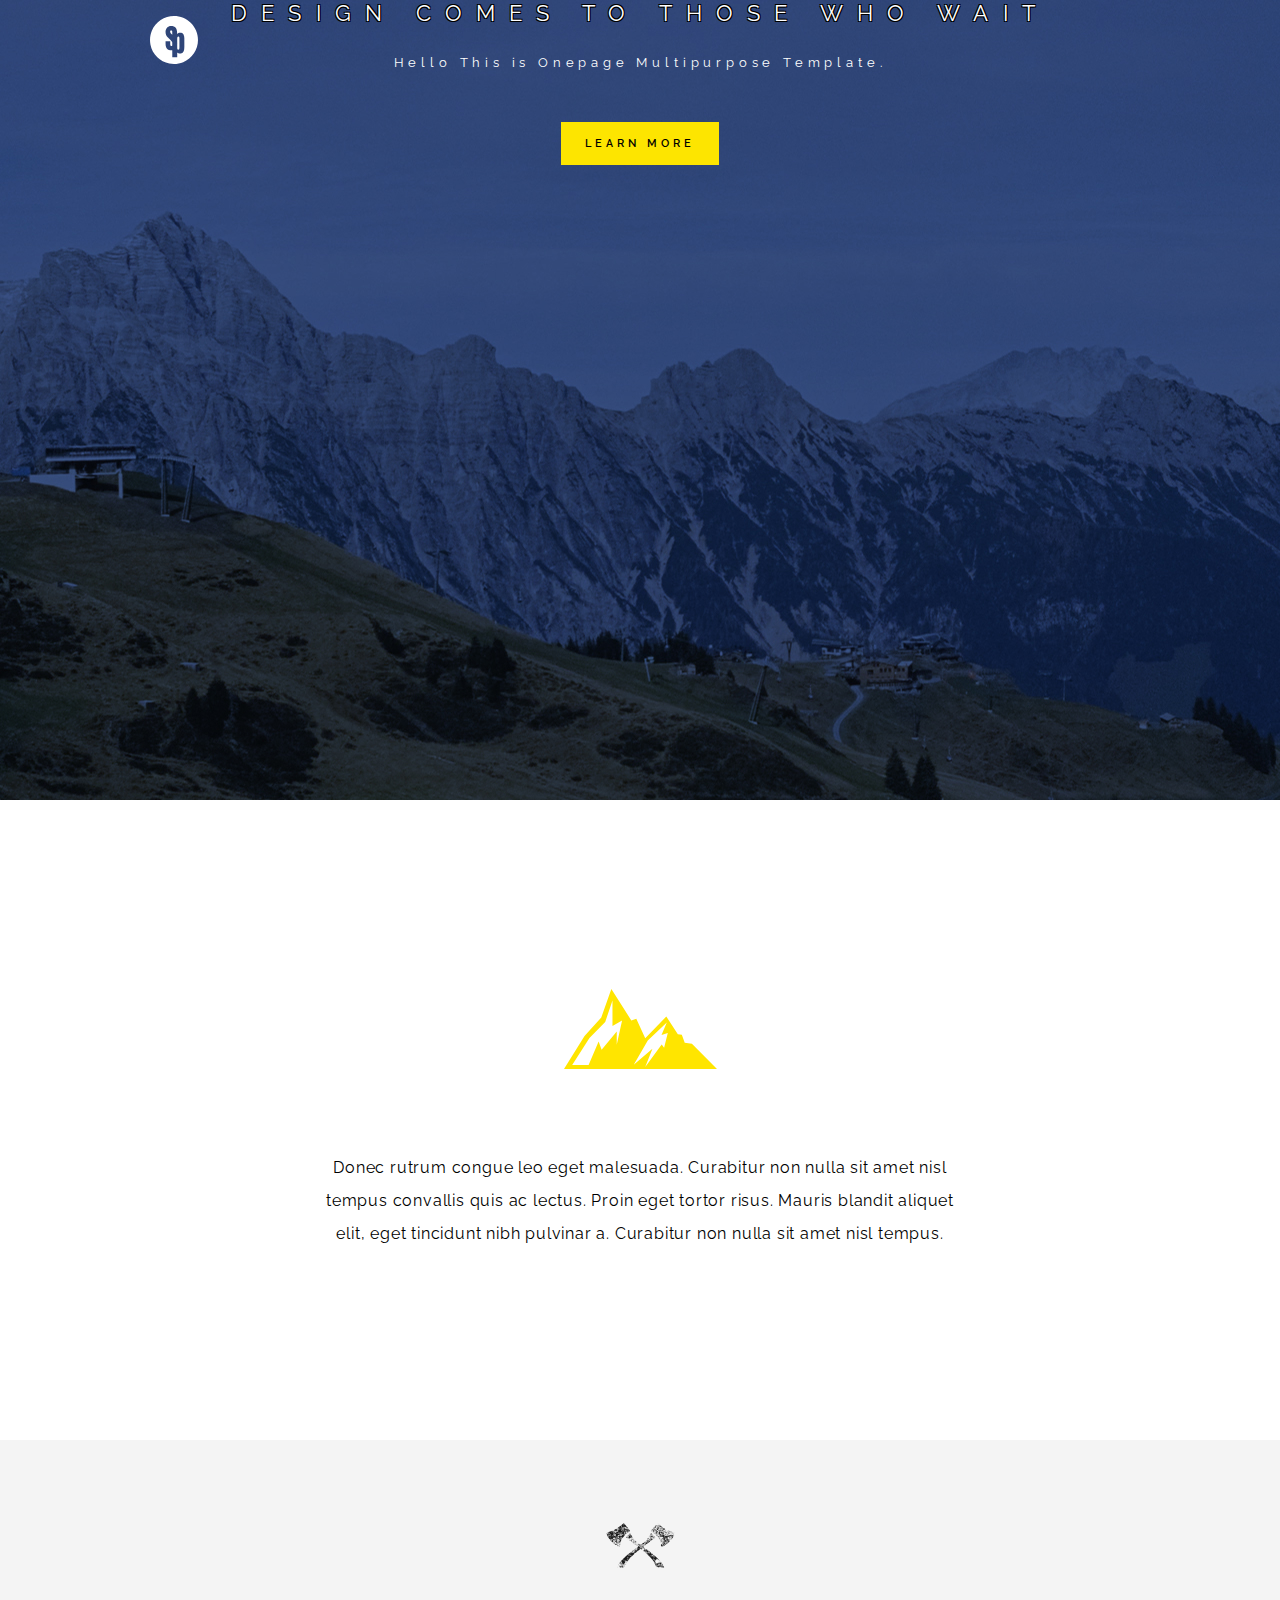
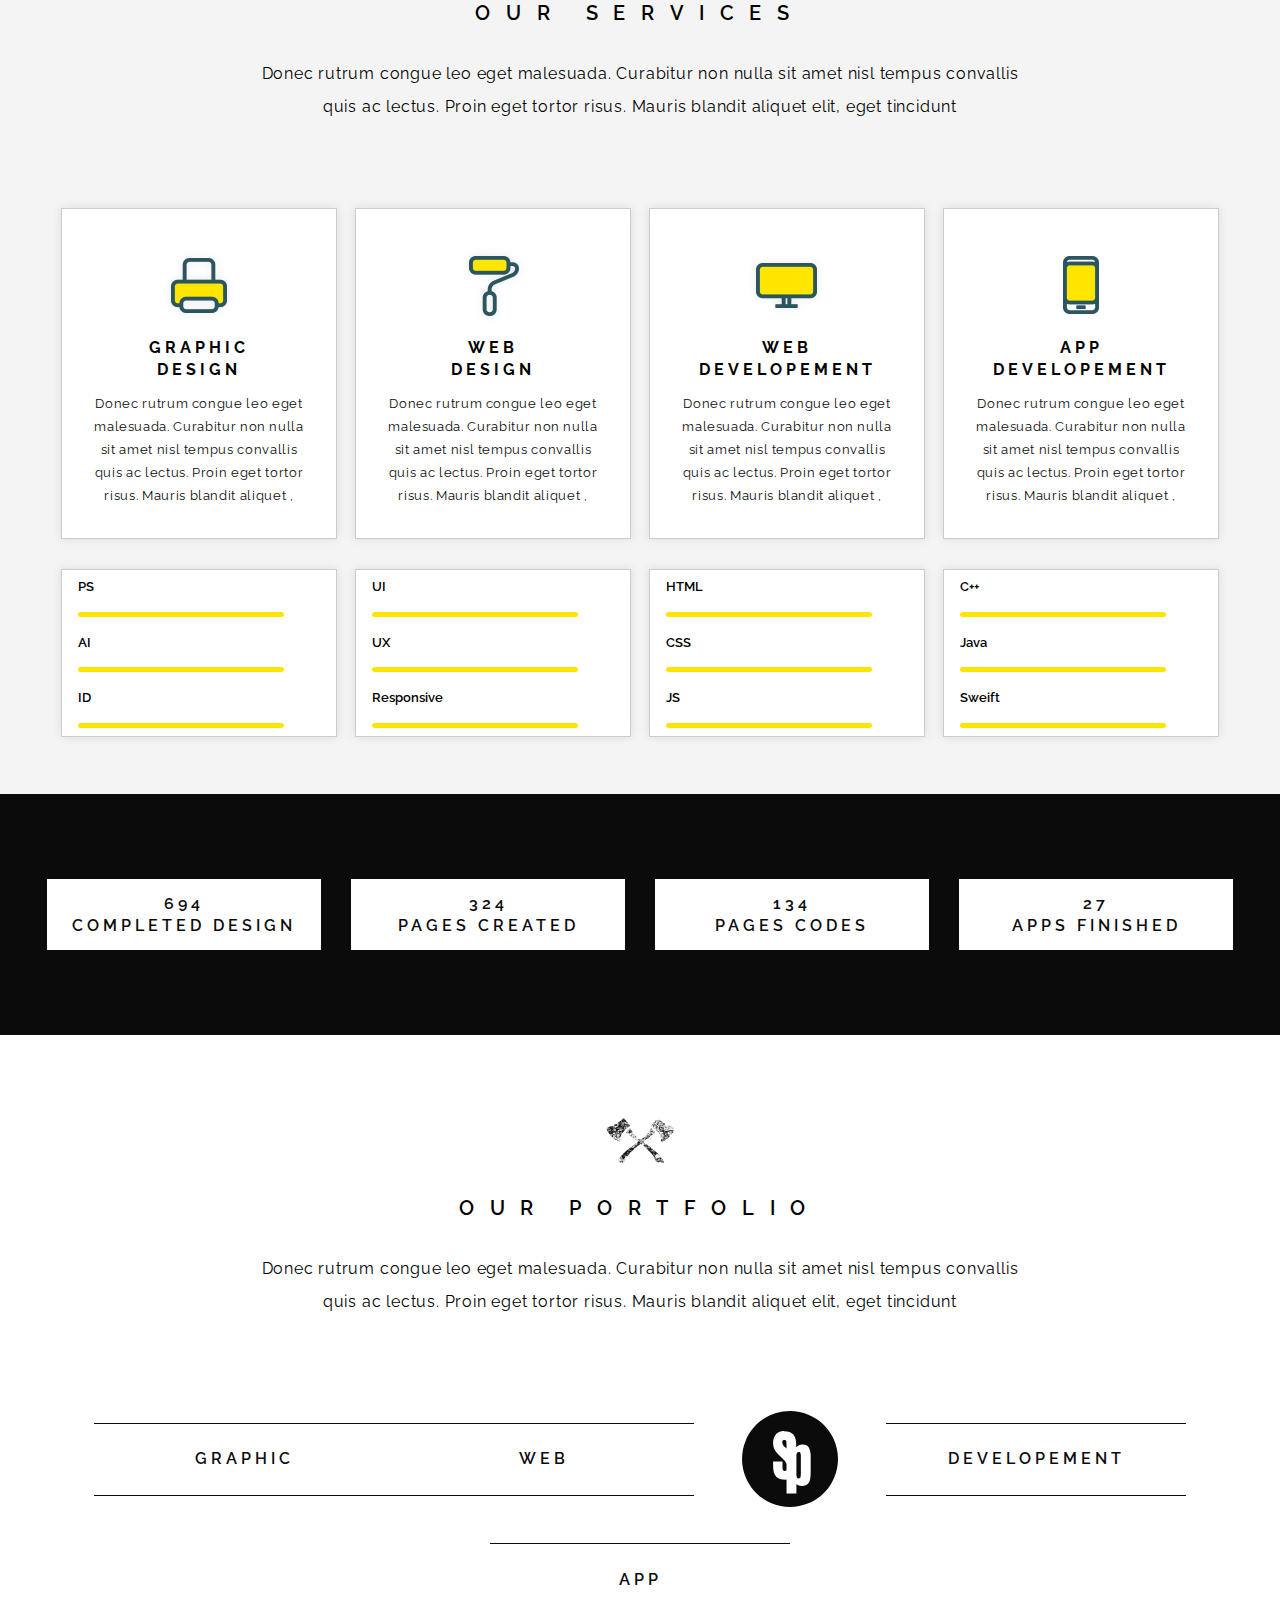
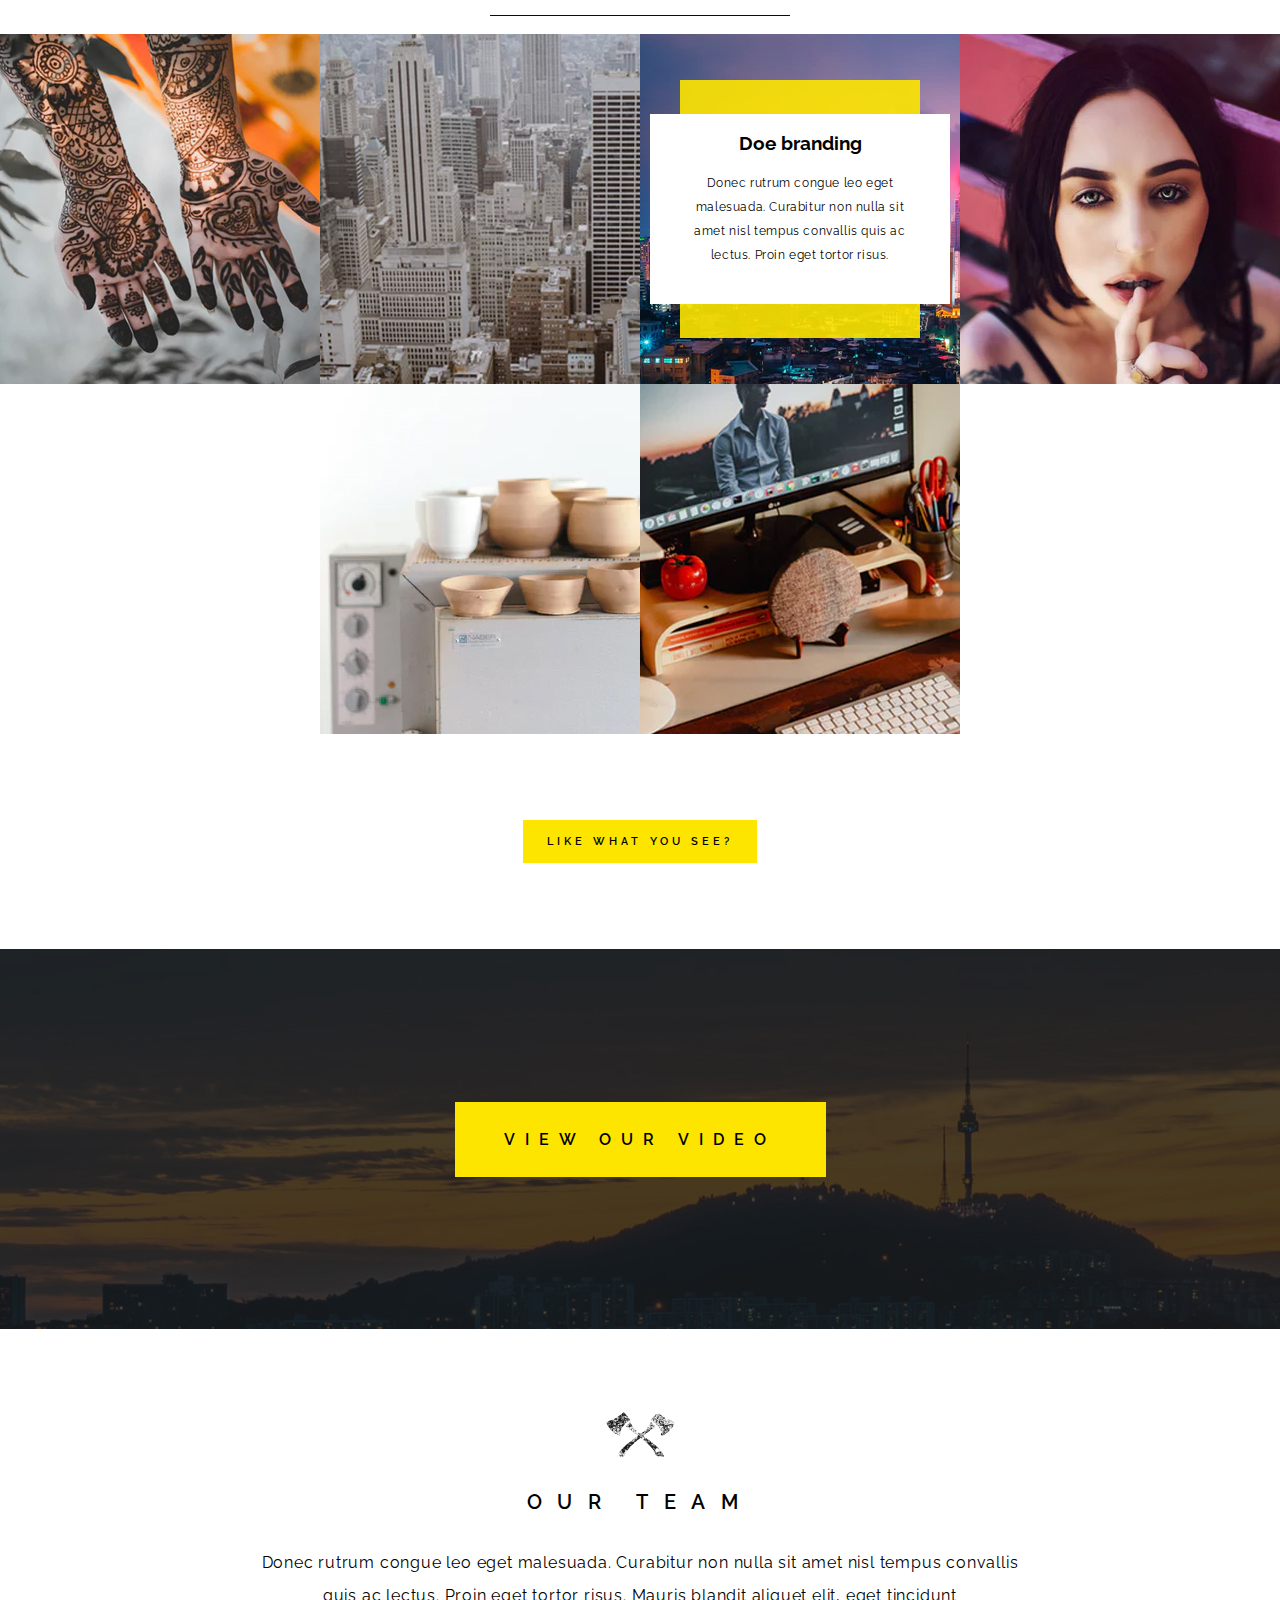
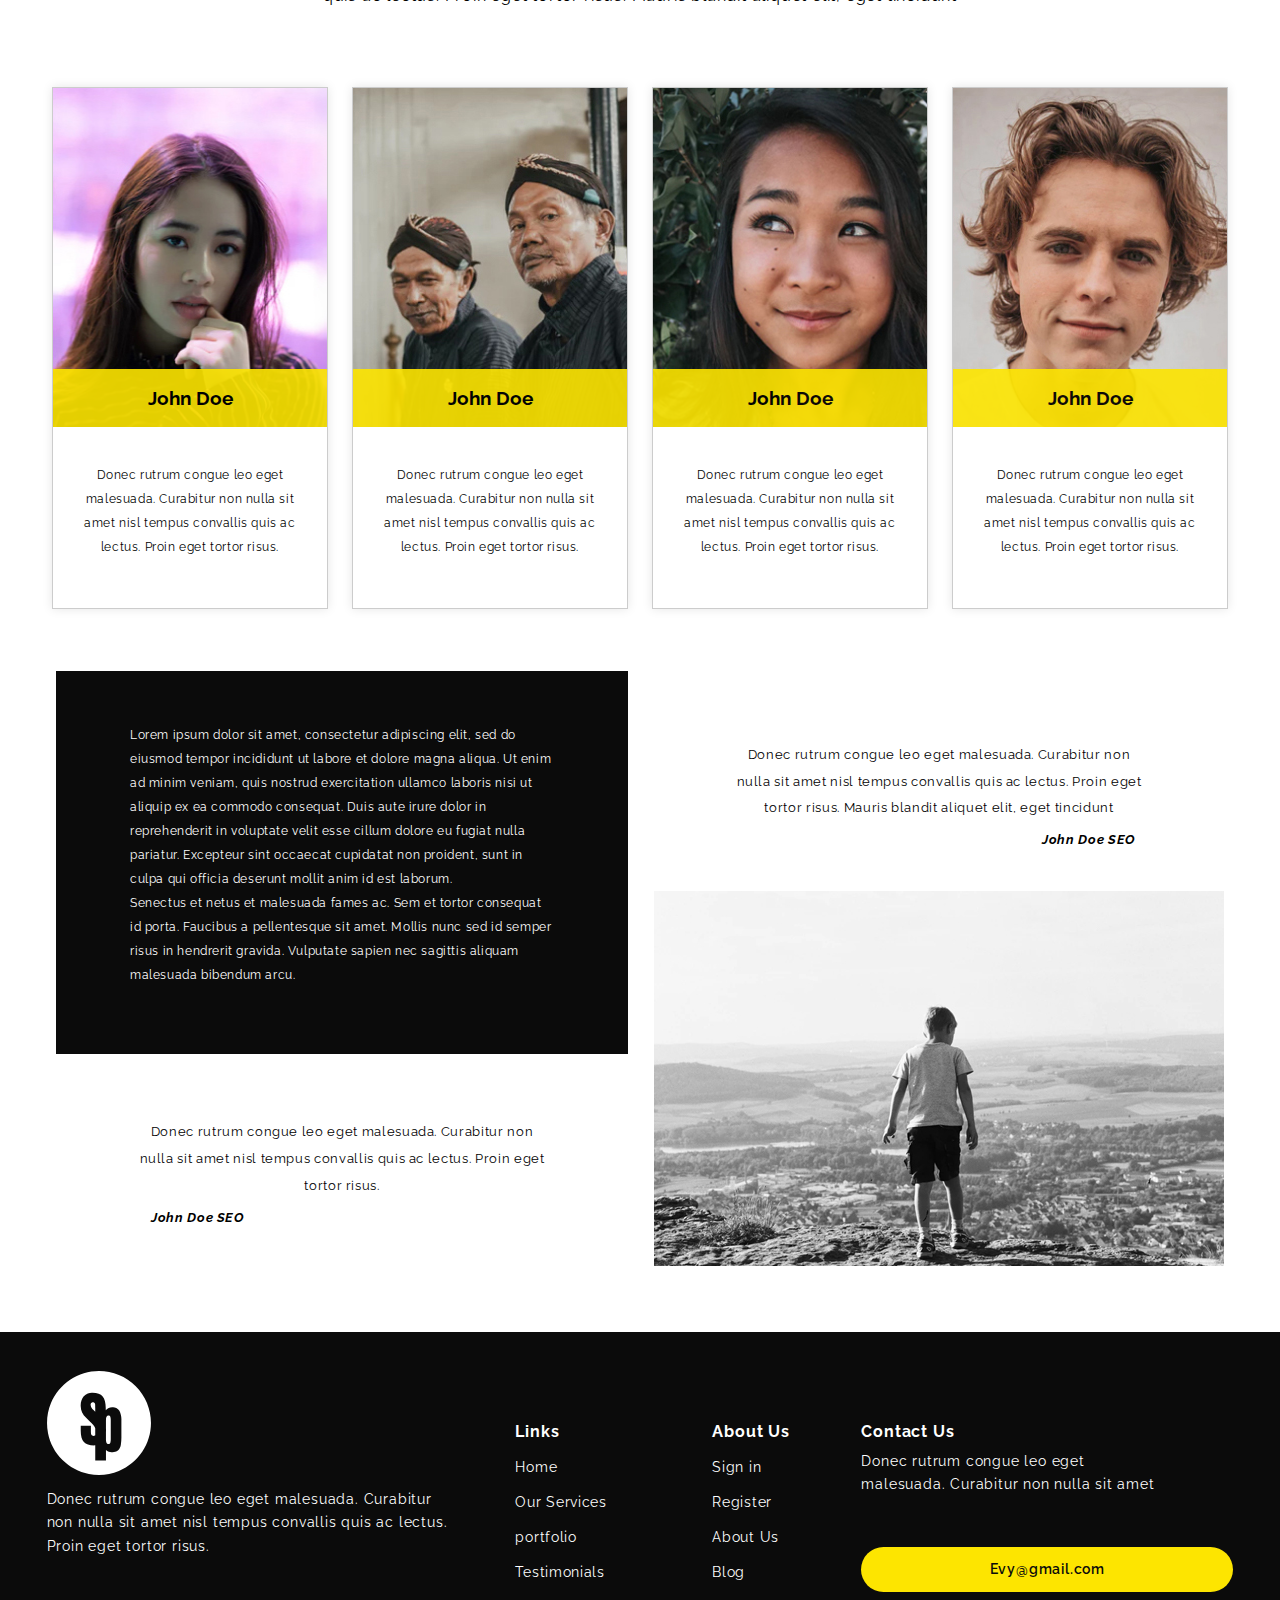
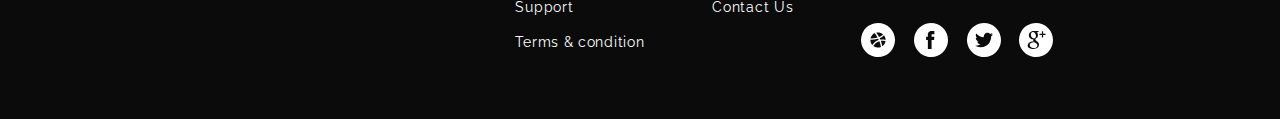
<file: index-DESKTOP-16F8SCT.html>
<!DOCTYPE html>
<html lang="en">
  <head>
    <meta charset="UTF-8" />
    <meta name="viewport" content="width=device-width, initial-scale=1.0" />
    <title>Design Portfolio</title>
    <link rel="stylesheet" href="style.css" />
    <link rel="preconnect" href="https://fonts.googleapis.com" />
    <link rel="preconnect" href="https://fonts.gstatic.com" crossorigin />
    <link
      href="https://fonts.googleapis.com/css2?family=Raleway:wght@400;600&display=swap"
      rel="stylesheet"
    />
  </head>

  <body>
    <img src="Assets/img/logo/SP1.svg" class="logoTop" />
  
    <header id="bg1">
    <section>
      <div class="flexCenterColum">
        <h1 class="txtWhite textRegular">Design comes to those who wait</h1>
        <h2 class="txtWhite textRegular marginH2">
          Hello This is Onepage Multipurpose Template.
        </h2>

        <div class="btn1 txtColorBlack Yellow textBold">Learn More</div>
      </div>
    </section>
  </header>

    <section>
      <div class="about flexCenterColum">
        <img src="Assets/img/icons/mountain.svg" />
        <p class="font16 textRegular mounth firstparagraph">
          Donec rutrum congue leo eget malesuada. Curabitur non nulla sit amet
          nisl <br />
          tempus convallis quis ac lectus. Proin eget tortor risus. Mauris
          blandit aliquet <br />
          elit, eget tincidunt nibh pulvinar a. Curabitur non nulla sit amet
          nisl tempus.
        </p>
      </div>
    </section>

    <main>
      <section class="GreyBG flexCenterColum">
        <img src="Assets/img/icons/axe.png" class="mounth" />
        <h3 class="titles">Our Services</h3>
        <p class="font16 textRegular MenuparagraphStyle">
          Donec rutrum congue leo eget malesuada. Curabitur non nulla sit amet
          nisl tempus convallis <br />
          quis ac lectus. Proin eget tortor risus. Mauris blandit aliquet elit,
          eget tincidunt
        </p>

        <div class="services-info flexCenterRow">
          <div class="card flexCenterColum">
            <div class="skill">
              <img src="Assets/img/icons/Services01.png" class="" />
              <h4 class="font16 cardTitles">
                Graphic <br />
                Design
              </h4>
              <p class="font13 textRegular txtBlack cardText">
                Donec rutrum congue leo eget<br />
                malesuada. Curabitur non nulla <br />
                sit amet nisl tempus convallis <br />
                quis ac lectus. Proin eget tortor <br />
                risus. Mauris blandit aliquet ,
              </p>
            </div>
            <div class="skill-mater card2 font13 textBold">
              <div class="softNames">PS</div>
              <div class="line1"></div>
              <div class="softNames">AI</div>
              <div class="line2"></div>
              <div class="softNames">ID</div>
              <div class="line3"></div>
            </div>
          </div>

          <div class="card flexCenterColum">
            <div class="skill">
              <img src="Assets/img/icons/Services02.png" />
              <h4 class="font16 cardTitles">
                Web <br />
                Design
              </h4>
              <p class="font13 textRegular txtBlack cardText">
                Donec rutrum congue leo eget<br />
                malesuada. Curabitur non nulla <br />
                sit amet nisl tempus convallis <br />
                quis ac lectus. Proin eget tortor <br />
                risus. Mauris blandit aliquet ,
              </p>
            </div>
            <div class="skill-mater card2 font13 textBold">
              <div class="softNames">UI</div>
              <div class="line2"></div>
              <div class="softNames">UX</div>
              <div class="line1"></div>
              <div class="softNames">Responsive</div>
              <div class="line3"></div>
            </div>
          </div>
          <div class="card flexCenterColum">
            <div class="skill">
              <img src="Assets/img/icons/Services03.png" />
              <h4 class="font16 cardTitles">
                Web <br />
                Developement
              </h4>
              <p class="font13 textRegular txtBlack cardText">
                Donec rutrum congue leo eget<br />
                malesuada. Curabitur non nulla <br />
                sit amet nisl tempus convallis <br />
                quis ac lectus. Proin eget tortor <br />
                risus. Mauris blandit aliquet ,
              </p>
            </div>
            <div class="skill-mater card2 font13 textBold">
              <div class="softNames">HTML</div>
              <div class="line3"></div>
              <div class="softNames">CSS</div>
              <div class="line2"></div>
              <div class="softNames">JS</div>
              <div class="line1"></div>
            </div>
          </div>
          <div class="card flexCenterColum">
            <div class="skill">
              <img src="Assets/img/icons/Services04.png" />
              <h4 class="font16 cardTitles">
                App <br />
                Developement
              </h4>
              <p class="font13 textRegular txtBlack cardText">
                Donec rutrum congue leo eget<br />
                malesuada. Curabitur non nulla <br />
                sit amet nisl tempus convallis <br />
                quis ac lectus. Proin eget tortor <br />
                risus. Mauris blandit aliquet ,
              </p>
            </div>
            <div class="skill-mater card2 font13 textBold">
              <div class="softNames">C++</div>
              <div class="line2"></div>
              <div class="softNames">Java</div>
              <div class="line1"></div>
              <div class="softNames">Sweift</div>
              <div class="line3"></div>
            </div>
          </div>
        </div>
      </section>

      <section>
        <div class="AchivmentsMainBox flexCenterRow blackBg">
          <div class="achivmentsbox flexCenterColum">
            <p>694</p>
            <p>Completed design</p>
          </div>

          <div class="achivmentsbox flexCenterColum">
            <p>324</p>
            <p>Pages created</p>
          </div>

          <div class="achivmentsbox flexCenterColum">
            <p>134</p>
            <p>pages codes</p>
          </div>

          <div class="achivmentsbox flexCenterColum">
            <p>27</p>
            <p>Apps Finished</p>
          </div>
        </div>
      </section>

      <section class="whiteBG flexCenterColum">
        <img src="Assets/img/icons/axe.png" class="mounth" />
        <h3 class="titles">Our Portfolio</h3>
        <p class="font16 textRegular MenuparagraphStyle">
          Donec rutrum congue leo eget malesuada. Curabitur non nulla sit amet
          nisl tempus convallis <br />
          quis ac lectus. Proin eget tortor risus. Mauris blandit aliquet elit,
          eget tincidunt
        </p>
      </section>

      <section>
        <div class="AchivmentsMainBox flexCenterRow">
          <div class="portfolioBox flexCenterColum">
            <p>Graphic</p>
          </div>

          <div class="portfolioBox flexCenterColum">
            <p>Web</p>
          </div>

          <div class="sp2BG flexCenterRow">
            <img src="Assets/img/logo/SP2.svg" class="sp2" />
          </div>
          <div class="portfolioBox flexCenterColum">
            <p>Developement</p>
          </div>

          <div class="portfolioBox flexCenterColum">
            <p>App</p>
          </div>
        </div>
      </section>

      <section class="firstGallery flexCenterRow">
        <img src="Assets/img/portGallery/Branding01.jpg" />
        <img src="Assets/img/portGallery/Branding02.jpg" />

        <div class="portGallery flexCenterColum">
          <div class="yellowBoxGallery"></div>
          <div class="whiteBoxGallery flexCenterColum">
            <h3>Doe branding</h3>

            <p>
              Donec rutrum congue leo eget malesuada. Curabitur non nulla sit
              amet nisl tempus convallis quis ac lectus. Proin eget tortor
              risus.
            </p>
          </div>
          <img src="Assets/img/portGallery/Branding03.jpg" />
        </div>

        <img src="Assets/img/portGallery/Branding04.jpg" />
        <img src="Assets/img/portGallery/Branding05.jpg" />
        <img src="Assets/img/portGallery/Branding06.jpg" />
      </section>

      <section class="btn-center flexCenterRow">
        <div class="LikeWhatYouSee">
          <div class="btn2 txtColorBlack Yellow textBold">
            Like what you see?
          </div>
        </div>
      </section>

      <section class="btn-center2 flexCenterColum">
        <p class="btn3 Yellow textBold">View our video</p>
        <img src="Assets/img/bg2.jpg" />
      </section>

      <section class="whiteBG flexCenterColum">
        <img src="Assets/img/icons/axe.png" class="mounth" />
        <h3 class="titles">Our Team</h3>
        <p class="font16 textRegular MenuparagraphStyle">
          Donec rutrum congue leo eget malesuada. Curabitur non nulla sit amet
          nisl tempus convallis <br />
          quis ac lectus. Proin eget tortor risus. Mauris blandit aliquet elit,
          eget tincidunt
        </p>

        <div class="ourTeamBoxContainer flexCenterRow">
          <div class="teamCard">
            <div class="yellowNameBox4Team">
              <h3>John Doe</h3>

              <img src="Assets/img/teamGallery/genrated/Team01.jpg" />
            </div>

            <p>
              Donec rutrum congue leo eget malesuada. Curabitur non nulla sit
              amet nisl tempus convallis quis ac lectus. Proin eget tortor
              risus.
            </p>
          </div>
          <div class="teamCard">
            <div class="yellowNameBox4Team">
              <h3>John Doe</h3>

              <img src="Assets/img/teamGallery/genrated/Team02.jpg" />
            </div>

            <p>
              Donec rutrum congue leo eget malesuada. Curabitur non nulla sit
              amet nisl tempus convallis quis ac lectus. Proin eget tortor
              risus.
            </p>
          </div>
          <div class="teamCard">
            <div class="yellowNameBox4Team">
              <h3>John Doe</h3>

              <img src="Assets/img/teamGallery/genrated/Team03.jpg" />
            </div>

            <p>
              Donec rutrum congue leo eget malesuada. Curabitur non nulla sit
              amet nisl tempus convallis quis ac lectus. Proin eget tortor
              risus.
            </p>
          </div>
          <div class="teamCard">
            <div class="yellowNameBox4Team">
              <h3>John Doe</h3>

              <img src="Assets/img/teamGallery/genrated/Team04.jpg" />
            </div>

            <p>
              Donec rutrum congue leo eget malesuada. Curabitur non nulla sit
              amet nisl tempus convallis quis ac lectus. Proin eget tortor
              risus.
            </p>
          </div>
        </div>
      </section>

      <section class="BeforeFooter flexCenterRow">
        <div class="flexCenterColum">
          <div class="BeforeFooterLeft">
            <p>
              Lorem ipsum dolor sit amet, consectetur adipiscing elit, sed do
              eiusmod tempor incididunt ut labore et dolore magna aliqua. Ut
              enim ad minim veniam, quis nostrud exercitation ullamco laboris
              nisi ut aliquip ex ea commodo consequat. Duis aute irure dolor in
              reprehenderit in voluptate velit esse cillum dolore eu fugiat
              nulla pariatur. Excepteur sint occaecat cupidatat non proident,
              sunt in culpa qui officia deserunt mollit anim id est laborum.
              <br />
              Senectus et netus et malesuada fames ac. Sem et tortor consequat
              id porta. Faucibus a pellentesque sit amet. Mollis nunc sed id
              semper risus in hendrerit gravida. Vulputate sapien nec sagittis
              aliquam malesuada bibendum arcu.
            </p>
          </div>
          <div class="BeforeFooterLeftP2">
            <p>
              Donec rutrum congue leo eget malesuada. Curabitur non nulla sit
              amet nisl tempus convallis quis ac lectus. Proin eget tortor
              risus.
            </p>
            <strong>John Doe SEO</strong>
          </div>
        </div>
        <div class="flexCenterColum">
          <div class="BeforeFooterRight">
            <p>
              Donec rutrum congue leo eget malesuada. Curabitur non<br />
              nulla sit amet nisl tempus convallis quis ac lectus. Proin eget
              <br />tortor risus. Mauris blandit aliquet elit, eget tincidunt
            </p>
            <strong>John Doe SEO</strong>
          </div>
          <img src="Assets/img/photoBW.jpg" />
        </div>
      </section>
    </main>

    <footer class="footerContainer">
      <div class="FooterList SPblock">
        <div>
          <img src="Assets/img/logo/SP1.svg" class="FooterLogo" />
        </div>
        <p>
          Donec rutrum congue leo eget malesuada. Curabitur<br />
          non nulla sit amet nisl tempus convallis quis ac lectus.<br />
          Proin eget tortor risus.
        </p>
      </div>
      <nav class="FooterList">
        <ul>
          <li><strong>Links</strong></li>
          <li>Home</li>
          <li>Our Services</li>
          <li>portfolio</li>
          <li>Testimonials</li>
          <li>Support</li>
          <li>Terms & condition</li>
        </ul>
      </nav>

      <nav class="FooterList">
        <ul>
          <li><strong>About Us</strong></li>
          <li>Sign in</li>
          <li>Register</li>
          <li>About Us</li>
          <li>Blog</li>
          <li>Contact Us</li>
        </ul>
      </nav>

      <div class="FooterList">
        <strong>Contact Us</strong>
        <p>
          Donec rutrum congue leo eget <br />malesuada. Curabitur non nulla sit
          amet
        </p>
        <p class="textBold emailBtn">Evy@gmail.com</p>
        <div>
          <img src="Assets/img/icons/Social/Social04.svg" />
          <img src="Assets/img/icons/Social/Social03.svg" />
          <img src="Assets/img/icons/Social/Social02.svg" />
          <img src="Assets/img/icons/Social/Social01.svg" />
        </div>
      </div>
    </footer>
    <!-- <script href="main.js"></script> -->
  </body>
</html>
</file>
<file: style.css>
/* main colors */
:root {
  --main-color-yellow: #fde500;
  --main-color-black: #0b0b0b;
  --main-color-white: #ffffff;
  --main-color-grey: #f4f4f4;
  --main-color-darkGrey: #ccc;
}

* {
  font-family: "Raleway", sans-serif;
  margin: 0;
  padding: 0;
  margin-block-end: 0;
  margin-block-start: 0;
  list-style: none;
}


h2,
.marginH2 {
  margin-top: 29px;
}

.textRegular {
  font-weight: 400;
}

.textBold {
  font-weight: 600;
}

.font13 {
  font-size: 13px;
}

.font16 {
  font-size: 16px;
}

.font20 {
  font-size: 20px;
}

.txtBlack {
  color: var(--main-color-black);
}

.txtWhite {
  color:  var(--main-color-white);
}

.GreyBG {
  background-color: var(--main-color-grey);
}
.whiteBG {
  background-color:  var(--main-color-white);
}
.blackBg {
  background-color: var(--main-color-black);
}

.Yellow {
  background-color: var(--main-color-yellow);
}

.logoTop {
  margin-top: 16px;
  margin-left: 150px;
  position: absolute;
}

#bg1 {
  height: 800px;
  background: var(--main-color-black) no-repeat url(/Assets/img/bg1.jpg) center top;
  background-size: cover;
}

.flexCenterColum {
  display: flex;
  align-items: center;
  justify-content: center;
  flex-direction: column;
}
.flexCenterRow {
  display: flex;
  align-items: center;
  justify-content: center;
  flex-direction: row;
  flex-wrap: wrap;
}

.flexCenterRowNoWrap {
  display: flex;
  align-items: center;
  justify-content: center;
  flex-direction: row;
}

h1 {
  text-align: center;
  text-shadow: -1px -1px 0 black, 1px -1px 0 black, -1px 1px 0 black,
    1px 1px 0 black;

  font-size: 22px;
  letter-spacing: 14.08px;
  text-transform: uppercase;
}

h2 {
  text-align: center;
  font-size: 13px;
  letter-spacing: 4.81px;
}

.btn1 {
  margin: 52px;
  padding: 15px 24px;
  text-align: center;
  font-size: 11px;
  letter-spacing: 4.07px;
  text-transform: uppercase;
}

.about {
  height: 640px;
}

.firstparagraph {
  text-align: center;
  margin-top: 23px;

  line-height: 206%;
  letter-spacing: 0.8px;
}
section > div > p {
  text-align: center;

  letter-spacing: 0.8px;
}
.MenuparagraphStyle {
  text-align: center;
  margin-bottom: 74px;

  line-height: 206%;
  letter-spacing: 0.8px;
}
.mounth {
  margin-top: 83px;
}

.services-info {
  padding-bottom: 37px;
}

.titles {
  margin: 31px 0;
  font-size: 20px;
  font-weight: 600;
  line-height: 140%;
  letter-spacing: 15.6px;
  text-transform: uppercase;
}

.card {
  width: 274px;
  text-align: center;
  padding: 10px;
  gap: 20px;
}
.skill {
  padding-top: 39px;
  width: 100%;
  background-color: var(--main-color-white);
  border: 1px solid var(--main-color-darkGrey);
  box-shadow: 0px 0px 10px rgba(0, 0, 0, 0.1);
}

.card img {
  max-width: 100%;
  object-fit: none;
  height: 75px;
}

.card h4 {
  margin: 10px 0; /* Добавьте отступы сверху и снизу для заголовка */
}

.card p {
  margin: 10px 0; /* Добавьте отступы сверху и снизу для параграфа */
}

.cardTitles {
  text-align: center;
  line-height: 140%;
  letter-spacing: 4px;
  text-transform: uppercase;
}

.cardText {
  padding-bottom: 21px;
  text-align: justify-all;
  line-height: 178%;
  letter-spacing: 0.65px;
}

.card2 {
  display: flex;
  flex-wrap: nowrap;
  align-items: start;
  justify-content: space-around;
  flex-direction: column;
  width: 258px;
  height: 166px;
  background-color: var(--main-color-white);
  text-align: center;
  border: 1px solid var(--main-color-darkGrey);
  box-shadow: 0px 0px 10px rgba(0, 0, 0, 0.1);
  padding-left: 16px;
  margin: 10px;
  margin-bottom: 10px;
}

.line1 {
  width: 80%;
  height: 5px;
  border-radius: 10px;
  background: linear-gradient(
    90deg,
    var(--main-color-yellow) 81%,
    var(--main-color-yellow) 81%
  );
}

.line2 {
  width: 80%;
  height: 5px;
  border-radius: 10px;
  background: linear-gradient(
    90deg,
    var(--main-color-yellow) 91%,
    var(--main-color-yellow) 91%
  );
}

.line3 {
  width: 80%;
  height: 5px;
  border-radius: 10px;
  background: linear-gradient(
    90deg,
    var(--main-color-yellow) 96%,
    var(--main-color-yellow) 96%
  );
}

.AchivmentsMainBox {
  width: 100%;
  min-height: 241px;
  min-width: 30%;
}

.achivmentsbox {
  width: 274px;
  height: 71px;
  min-width: 250px;

  margin: 15px;
  color: var(--main-color-black);
  background-color:var(--main-color-white);

  font-weight: 600;
  line-height: 140%;
  letter-spacing: 4px;
  text-transform: uppercase;
}

.sp2 {
  width: 50%;
  height: 50%;
  min-width: 50px;
}
.sp2BG {
  width: 15%;
  height: 25%;
  background-color: var(--main-color-white);
}
.portfolioBox {
  text-transform: uppercase;
  width: 300px;
  height: 71px;

  color: var(--main-color-black);
  border-top: var(--main-color-black) solid 1px;
  border-bottom: var(--main-color-black) solid 1px;

  font-weight: 600;
  line-height: 140%;
  letter-spacing: 4px;
  text-transform: uppercase;
}

.firstGallery {
  overflow: hidden;
}
.portGallery {
  position: relative;
  width: 320px;
  height: 350px;
}
.yellowBoxGallery {
  position: absolute;
  width: 240px;
  height: 258px;
  background-color: var(--main-color-yellow);
  opacity: 0.9;
}
.whiteBoxGallery {
  position: absolute;
  text-align: center;
  gap: 17px;
  width: 300px;
  height: 190px;
  background-color: var(--main-color-white);
}
.whiteBoxGallery p {
  width: 230px;
  height: 116px;
  text-align: center;

  font-size: 12px;
  font-style: normal;
  font-weight: 400;
  line-height: 200%; /* 24px */
  letter-spacing: 0.6px;
}

.image-container img {
  width: 320px;
  height: 350px;
}

.btn-center {
  width: 100%;
}

.LikeWhatYouSee {
  margin: 86px;
}

.btn2 {
  padding: 15px 24px;
  text-align: center;
  font-size: 11px;
  letter-spacing: 4.07px;
  text-transform: uppercase;
}

.btn-center2 {
  position: relative;
  overflow: hidden;
}

.btn3 {
  position: absolute;
  text-align: center;
  font-size: 16px;
  letter-spacing: 10.08px;
  text-transform: uppercase;

  width: 371px;
  padding: 28px 0;
}

.ourTeamBoxContainer {
  gap: 24px;
  height: 520px;
}

.yellowNameBox4Team {
  overflow: hidden;
  position: relative;
  width: 100%;

  background-color: var(--main-color-yellow);
}
.yellowNameBox4Team h3 {
  position: absolute;
  display: flex;
  justify-content: center;
  align-items: center;
  background-color: var(--main-color-yellow);
  opacity: 0.9;

  bottom: 0;
  width: 100%;
  height: 58px;
  z-index: 1;
}
.teamCard p {
  font-size: 12px;
  font-weight: 400;
  text-align: center;
  width: 230px;
  height: 116px;
  line-height: 200%;
  letter-spacing: 0.6px;
  margin: 19px 22px 35px;
}
.teamCard {
  height: 100%;
  display: flex;
  justify-content: space-between;
  align-items: center;
  flex-direction: column;

  gap: 17px;
  width: 274px;
  background-color: var(--main-color-white);
  border: 1px solid var(--main-color-darkGrey);
  box-shadow: 0px 0px 10px rgba(0, 0, 0, 0.1);
}
.teamCard img {
  width: 274px;
  height: 354px;
  /*   scale: 1.1; */
}

.BeforeFooter {
  height: 725px;
  background: linear-gradient(
    180deg,
    var(--main-color-whit) 35%,
    var(--main-color-yellow) 35%,
    var(--main-color-yellow) 65%,
    var(--main-color-whit) 65%
  );
  gap: 26px;
}

.BeforeFooterLeft {
  width: 572px;
  height: 380px;
}

.BeforeFooterLeft p {
  font-size: 12px;
  font-weight: 400;
  line-height: 200%; /* 24px */
  letter-spacing: 0.6px;
  text-align: left;
  color: var(--main-color-white);
  background-color: var(--main-color-black);
  /*  width: 424px;
  height: 260px; */
  padding: 52px 74px 67px;
}
.BeforeFooterLeftP2 {
  font-size: 13px;
  font-style: normal;
  font-weight: 400;
  text-align: center;
  line-height: 206%; /* 26.78px */
  letter-spacing: 0.65px;
  width: 412px;
  height: 81px;
  padding: 68px;
}

.BeforeFooterLeftP2 strong {
  display: flex;
  justify-content: start;
  font-style: italic;
  font-weight: 700;
  margin: 5px 0 0 15px;
}

.BeforeFooterRight {
  font-family: Raleway;
  font-size: 13px;
  font-style: normal;
  font-weight: 400;
  text-align: center;
  line-height: 206%; /* 26.78px */
  letter-spacing: 0.65px;
  width: 422px;
  height: 81px;
  padding: 68px;
}

.BeforeFooterRight strong {
  display: flex;
  justify-content: end;
  font-style: italic;
  font-weight: 700;
  margin: 5px 15px;
}
.BeforeFooterRight img {
  width: 570px;
  height: 375px;
}
.footerContainer {
  background-color: var(--main-color-black);
  width: 100%;
  height: 387px;

  display: flex;
  align-items: flex-start;
  justify-content: center;
}

.FooterList {
  align-items: start;
  color: var(--main-color-white);
  font-size: 14px;
  font-weight: 400;
  line-height: 250%; /* 40px */
  letter-spacing: 0.7px;

  margin: 82px 34px;
}

.FooterList strong,
img {
  font-size: 16px;
  letter-spacing: 0.8px;
}

.FooterList p {
  line-height: 166%;
  letter-spacing: 0.8px;
}
.FooterList img {
  padding-right: 14px;
}

.FooterLogo {
  width: 104px;
  height: 104px;
}

.emailBtn {
  display: flex;
  justify-content: center;
  align-items: center;
  color: var(--main-color-black);
  background-color: var(--main-color-yellow);
  width: 372px;
  height: 45px;
  border-radius: 27px;
  margin: 50px 0 31px;
}

.SPblock {
  margin-top: 39px;
}
</file>
<file: Assets/www/style.css>
* {
  font-family: "Raleway", sans-serif;
  margin: 0;
  padding: 0;
  margin-block-end: 0;
  margin-block-start: 0;
  list-style: none;
}

h2,
.marginH2 {
  margin-top: 29px;
}

.textRegular {
  font-weight: 400;
}

.textBold {
  font-weight: 600;
}

.font13 {
  font-size: 13px;
}

.font16 {
  font-size: 16px;
}

.font20 {
  font-size: 20px;
}

.txtBlack {
  color: #0b0b0b;
}

.txtWhite {
  color: #fff;
}

.GreyBG {
  background-color: #f4f4f4;
}
.whiteBG {
  background-color: #ffffff;
}
.blackBg {
  background-color: #0b0b0b;
}

.Yellow {
  background-color: #fde500;
}

.logoTop {
  margin-top: 16px;
  margin-left: 150px;
  position: absolute;
}

#bg1 {
  height: 800px;
  background: #30477b no-repeat url(/Assets/img/bg1.jpg) center top;
  background-size: cover;
}

.flexCenterColum {
  display: flex;
  align-items: center;
  justify-content: center;
  flex-direction: column;
}
.flexCenterRow {
  display: flex;
  align-items: center;
  justify-content: center;
  flex-direction: row;
}

h1 {
  text-align: center;
  text-shadow: -1px -1px 0 black, 1px -1px 0 black, -1px 1px 0 black,
    1px 1px 0 black;

  font-size: 22px;
  letter-spacing: 14.08px;
  text-transform: uppercase;
}

h2 {
  text-align: center;
  font-size: 13px;
  letter-spacing: 4.81px;
}

.btn1 {
  margin: 52px;
  padding: 15px 24px;
  text-align: center;
  font-size: 11px;
  letter-spacing: 4.07px;
  text-transform: uppercase;
}

.about {
  height: 640px;
}

.firstparagraph {
  text-align: center;
  margin-top: 23px;

  line-height: 206%;
  letter-spacing: 0.8px;
}
section > div > p {
  text-align: center;

  letter-spacing: 0.8px;
}
.MenuparagraphStyle {
  text-align: center;
  margin-bottom: 74px;

  line-height: 206%;
  letter-spacing: 0.8px;
}
.mounth {
  margin-top: 83px;
}

.services-info {
  padding-bottom: 37px;
}

.titles {
  margin: 31px 0;
  font-size: 20px;
  font-weight: 600;
  line-height: 140%;
  letter-spacing: 15.6px;
  text-transform: uppercase;
}

.card {
  width: 274px;
  text-align: center;
  padding: 10px;
  gap: 20px;
}
.skill {
  padding-top: 39px;
  width: 100%;
  background-color: #fff;
  border: 1px solid #ccc;
  box-shadow: 0px 0px 10px rgba(0, 0, 0, 0.1);
}

.card img {
  max-width: 100%;
  object-fit: none;
  height: 75px;
}

.card h4 {
  margin: 10px 0; /* Добавьте отступы сверху и снизу для заголовка */
}

.card p {
  margin: 10px 0; /* Добавьте отступы сверху и снизу для параграфа */
}

.cardTitles {
  text-align: center;
  line-height: 140%;
  letter-spacing: 4px;
  text-transform: uppercase;
}

.cardText {
  padding-bottom: 21px;
  text-align: justify-all;
  line-height: 178%;
  letter-spacing: 0.65px;
}

.card2 {
  display: flex;
  flex-wrap: nowrap;
  align-items: start;
  justify-content: space-around;
  flex-direction: column;
  width: 258px;
  height: 166px;
  background-color: #fff;
  text-align: center;
  border: 1px solid #ccc;
  box-shadow: 0px 0px 10px rgba(0, 0, 0, 0.1);
  padding-left: 16px;
  margin: 10px;
  margin-bottom: 10px;
}

.line1 {
  width: 80%;
  height: 5px;
  border-radius: 10px;
  background: linear-gradient(
    90deg,
    rgba(255, 230, 0, 1) 81%,
    rgba(243, 243, 243, 1) 81%
  );
}

.line2 {
  width: 80%;
  height: 5px;
  border-radius: 10px;
  background: linear-gradient(
    90deg,
    rgba(255, 230, 0, 1) 91%,
    rgba(243, 243, 243, 1) 91%
  );
}

.line3 {
  width: 80%;
  height: 5px;
  border-radius: 10px;
  background: linear-gradient(
    90deg,
    rgba(255, 230, 0, 1) 96%,
    rgba(243, 243, 243, 1) 96%
  );
}

.AchivmentsMainBox {
  width: 100%;
  height: 241px;
  min-width: 30%;
}

.achivmentsbox {
  width: 274px;
  height: 71px;
  min-width: 250px;

  margin: 15px;
  color: #0b0b0b;
  background-color: #fff;

  font-weight: 600;
  line-height: 140%;
  letter-spacing: 4px;
  text-transform: uppercase;
}

.sp2 {
  width: 200%;
  height: 200%;
  min-width: 50px;
}
.sp2BG {
  width: 15%;
  height: 25%;
  background-color: #ffffff;
}
.portfolioBox {
  text-transform: uppercase;
  width: 300px;
  height: 71px;

  color: #0b0b0b;
  border-top: #0b0b0b solid 1px;
  border-bottom: #0b0b0b solid 1px;

  font-weight: 600;
  line-height: 140%;
  letter-spacing: 4px;
  text-transform: uppercase;
}

.firstGallery {
  overflow: hidden;
}
.portGallery {
  position: relative;
  width: 320px;
  height: 350px;
}
.yellowBoxGallery {
  position: absolute;
  width: 240px;
  height: 258px;
  background-color: #fde500;
  opacity: 0.9;
}
.whiteBoxGallery {
  position: absolute;
  text-align: center;
  gap: 17px;
  width: 300px;
  height: 190px;
  background-color: #ffffff;
}
.whiteBoxGallery p {
  width: 230px;
  height: 116px;
  text-align: center;

  font-size: 12px;
  font-style: normal;
  font-weight: 400;
  line-height: 200%; /* 24px */
  letter-spacing: 0.6px;
}

.image-container {
}

.image-container img {
  width: 320px;
  height: 350px;
}

.btn-center {
  width: 100%;
}

.LikeWhatYouSee {
  margin: 86px;
}

.btn2 {
  padding: 15px 24px;
  text-align: center;
  font-size: 11px;
  letter-spacing: 4.07px;
  text-transform: uppercase;
}

.btn-center2 {
  position: relative;
  overflow: hidden;
}

.btn3 {
  position: absolute;
  text-align: center;
  font-size: 16px;
  letter-spacing: 10.08px;
  text-transform: uppercase;

  width: 371px;
  padding: 28px 0;
}

.ourTeamBoxContainer {
  gap: 24px;
  height: 520px;
}

.yellowNameBox4Team {
  overflow: hidden;
  position: relative;
  width: 100%;

  background-color: red;
}
.yellowNameBox4Team h3 {
  position: absolute;
  display: flex;
  justify-content: center;
  align-items: center;
  background-color: #fde500;
  opacity: 0.9;

  bottom: 0;
  width: 100%;
  height: 58px;
  z-index: 1;
}
.teamCard p {
  font-size: 12px;
  font-weight: 400;
  text-align: center;
  width: 230px;
  height: 116px;
  line-height: 200%;
  letter-spacing: 0.6px;
  margin: 19px 22px 35px;
}
.teamCard {
  height: 100%;
  display: flex;
  justify-content: space-between;
  align-items: center;
  flex-direction: column;

  gap: 17px;
  width: 274px;
  background-color: #ffffff;
  border: 1px solid #ccc;
  box-shadow: 0px 0px 10px rgba(0, 0, 0, 0.1);
}
.teamCard img {
  width: 274px;
  height: 354px;
/*   scale: 1.1; */
}

.BeforeFooter {
  height: 725px;
  background: linear-gradient(
    180deg,
    rgb(255, 255, 255) 35%,
    rgba(255, 230, 0, 1) 35%,
    rgba(255, 230, 0, 1) 65%,
    rgb(255, 255, 255) 65%
  );
  gap: 26px;
}

.BeforeFooterLeft {
  width: 572px;
  height: 380px;
}

.BeforeFooterLeft p {
  font-size: 12px;
  font-weight: 400;
  line-height: 200%; /* 24px */
  letter-spacing: 0.6px;
  text-align: left;
  color: #fff;
  background-color: #0b0b0b;
  /*  width: 424px;
  height: 260px; */
  padding: 52px 74px 67px;
}
.BeforeFooterLeftP2 {
  font-size: 13px;
  font-style: normal;
  font-weight: 400;
  text-align: center;
  line-height: 206%; /* 26.78px */
  letter-spacing: 0.65px;
  width: 412px;
  height: 81px;
  padding: 68px;
}

.BeforeFooterLeftP2 strong {
  display: flex;
  justify-content: start;
  font-style: italic;
  font-weight: 700;
  margin: 5px 0 0 15px;
}

.BeforeFooterRight {
  font-family: Raleway;
  font-size: 13px;
  font-style: normal;
  font-weight: 400;
  text-align: center;
  line-height: 206%; /* 26.78px */
  letter-spacing: 0.65px;
  width: 422px;
  height: 81px;
  padding: 68px;
}

.BeforeFooterRight strong {
  display: flex;
  justify-content: end;
  font-style: italic;
  font-weight: 700;
  margin: 5px 15px;
}
.BeforeFooterRight img {
  width: 570px;
  height: 375px;
}
.footerContainer {
  background-color: #0b0b0b;
  width: 100%;
  height: 387px;

  display: flex;
  align-items: flex-start;
  justify-content: center;
}

.FooterList {
  align-items: start;
  color: #fff;
  font-size: 14px;
  font-weight: 400;
  line-height: 250%; /* 40px */
  letter-spacing: 0.7px;

  margin: 82px 34px;
}

.FooterList strong, img {
  font-size: 16px;
  letter-spacing: 0.8px;
}

.FooterList p {
  line-height: 166%;
  letter-spacing: 0.8px;
}
.FooterList img {
  padding-right: 14px;
}

.FooterLogo {
  width: 104px;
  height: 104px;
}

.emailBtn {
  display: flex;
  justify-content: center;
  align-items: center;
  color: #0b0b0b;
  background-color: #fde500;
  width: 372px;
  height: 45px;
  border-radius: 27px;
  margin: 50px 0 31px;
}

.SPblock{
  margin-top: 39px;
}
</file>
